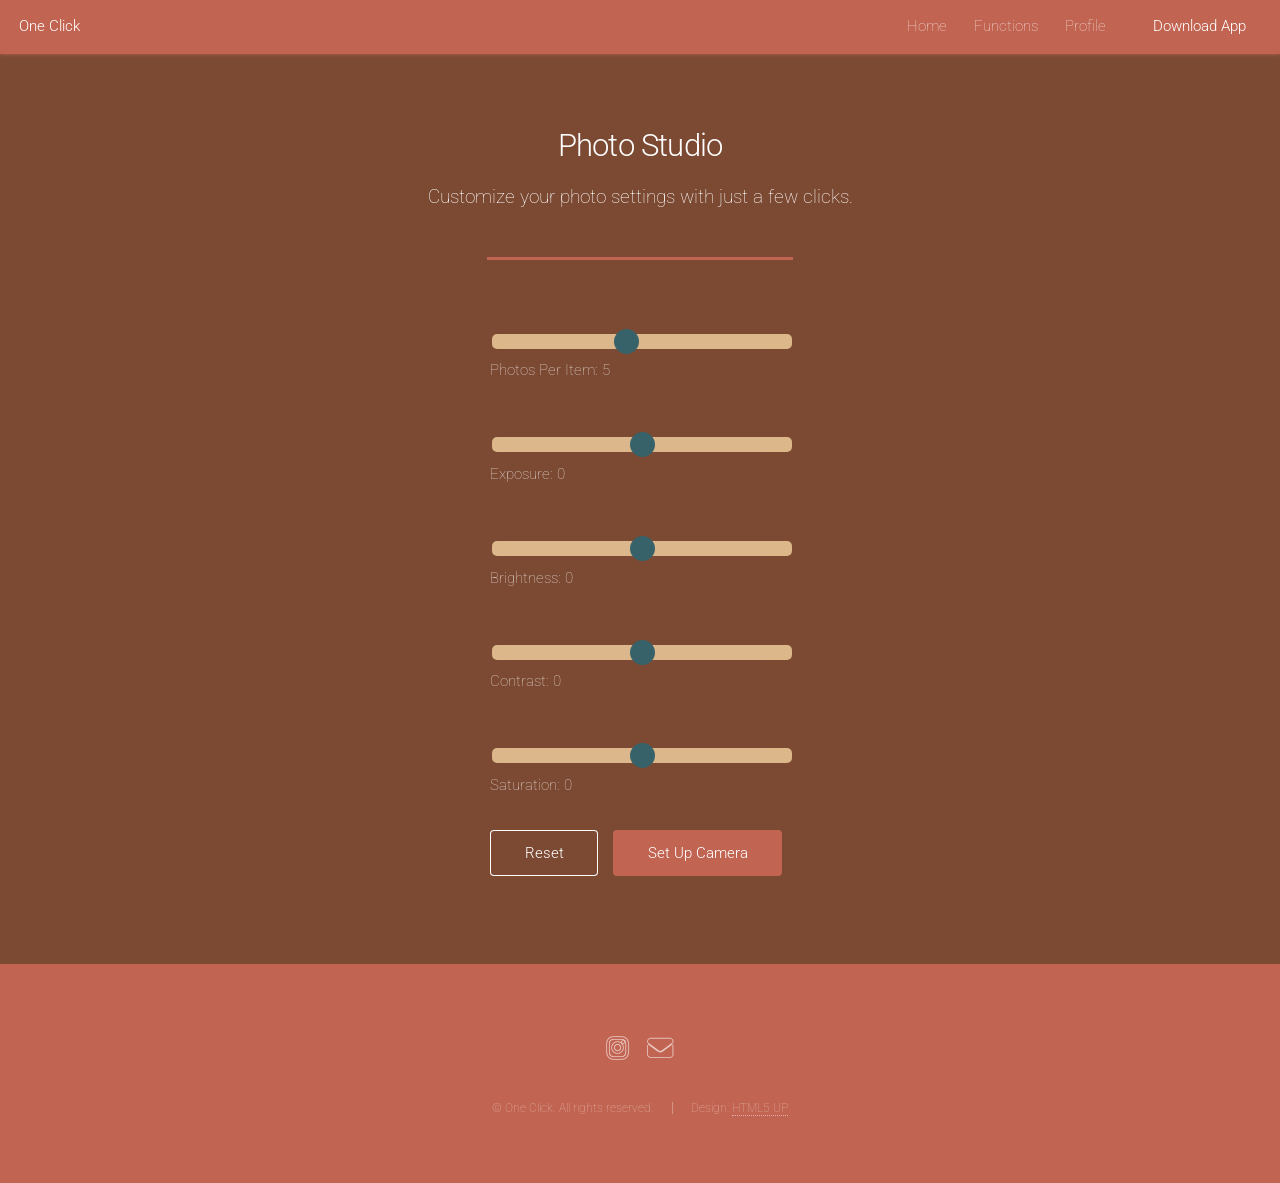
<file: left-sidebar.html>
<!DOCTYPE HTML>
<!--
	Landed by HTML5 UP
	html5up.net | @ajlkn
	Free for personal and commercial use under the CCA 3.0 license (html5up.net/license)
-->
<html>
	<head>
		<title>Photo Studio - One Click</title>
		<meta charset="utf-8" />
		<meta name="viewport" content="width=device-width, initial-scale=1, user-scalable=no" />
		<link rel="stylesheet" href="assets/css/main.css" />
		<noscript><link rel="stylesheet" href="assets/css/noscript.css" /></noscript>
	</head>
	<body class="is-preload">
		<div id="page-wrapper">

			<!-- Header -->
				<header id="header">
					<h1 id="logo"><a href="index.html">One Click</a></h1>
					<nav id="nav">
						<ul>
							<li><a href="index.html">Home</a></li>
							<li>
								<a href="#">Functions</a>
								<ul>
									<li><a href="left-sidebar.html">Photo Studio</a></li>
									<li><a href="right-sidebar.html">Cloud Storage</a></li>
									<li><a href="no-sidebar.html">Settings</a></li>
									<li>
										<a href="#">Tutorials</a>
										<ul>
											<li><a href="#">Setting Up</a></li>
											<li><a href="#">App Navigation</a></li>
											<li><a href="#">Editing Photos</a></li>
											<li><a href="#">Listing Items</a></li>
										</ul>
									</li>
								</ul>
							</li>
							<li><a href="elements.html">Profile</a></li>
							<li><a href="#" class="button primary">Download App</a></li>
						</ul>
					</nav>
				</header>

			<!-- Main -->
				<div id="main" class="wrapper style1">
					<div class="container">
						<header class="major">
							<h2>Photo Studio</h2>
							<p>Customize your photo settings with just a few clicks.</p>
						</header>
					</div>
						<div class="slidecontainer">
							<input type="range" min="1" max="10" value="5" class="slider" id="speedRange">
							<p>Photos Per Item: <span id="speedValue">5</span></p>
						</div>

						<div class="slidecontainer">
							<input type="range" min="-50" max="50" value="0" class="slider" id="exposureRange">
							<p>Exposure: <span id="exposureValue">50</span></p>
						</div>

						<div class="slidecontainer">
							<input type="range" min="-50" max="50" value="0" class="slider" id="brightnessRange">
							<p>Brightness: <span id="brightnessValue">50</span></p>
						</div>

						<div class="slidecontainer">
							<input type="range" min="-50" max="50" value="0" class="slider" id="contrastRange">
							<p>Contrast: <span id="contrastValue">50</span></p>
						</div>

						<div class="slidecontainer">
							<input type="range" min="-50" max="50" value="0" class="slider" id="saturationRange">
							<p>Saturation: <span id="saturationValue">50</span></p>
								<div class="col-12">
									<ul class="actions">
										<li><input type="reset" value="Reset" /></li>
										<li><input type="submit" value="Set Up Camera" class="primary" /></li>
								</ul>
						</div>
					</div>
				</div>


	
			<!-- Footer -->
				<footer id="footer">
					<ul class="icons">
						<li><a href="#" class="icon brands alt fa-instagram"><span class="label">Instagram</span></a></li>
						<li><a href="#" class="icon solid alt fa-envelope"><span class="label">Email</span></a></li>
					</ul>
					<ul class="copyright">
						<li>&copy; One Click. All rights reserved.</li><li>Design: <a href="http://html5up.net">HTML5 UP</a></li>
					</ul>
				</footer>

		</div>

		<!-- Scripts -->
			<script src="assets/js/jquery.min.js"></script>
			<script src="assets/js/jquery.scrolly.min.js"></script>
			<script src="assets/js/jquery.dropotron.min.js"></script>
			<script src="assets/js/jquery.scrollex.min.js"></script>
			<script src="assets/js/browser.min.js"></script>
			<script src="assets/js/breakpoints.min.js"></script>
			<script src="assets/js/util.js"></script>
			<script src="assets/js/main.js"></script>
			<script>
				const sliders = document.querySelectorAll(".slider");

				sliders.forEach(slider => {
					const valueSpan = slider.nextElementSibling.querySelector("span");
					valueSpan.textContent = slider.value;

					slider.oninput = function () {
						valueSpan.textContent = this.value;
					};
				});
			</script>

	</body>
</html>
</file>
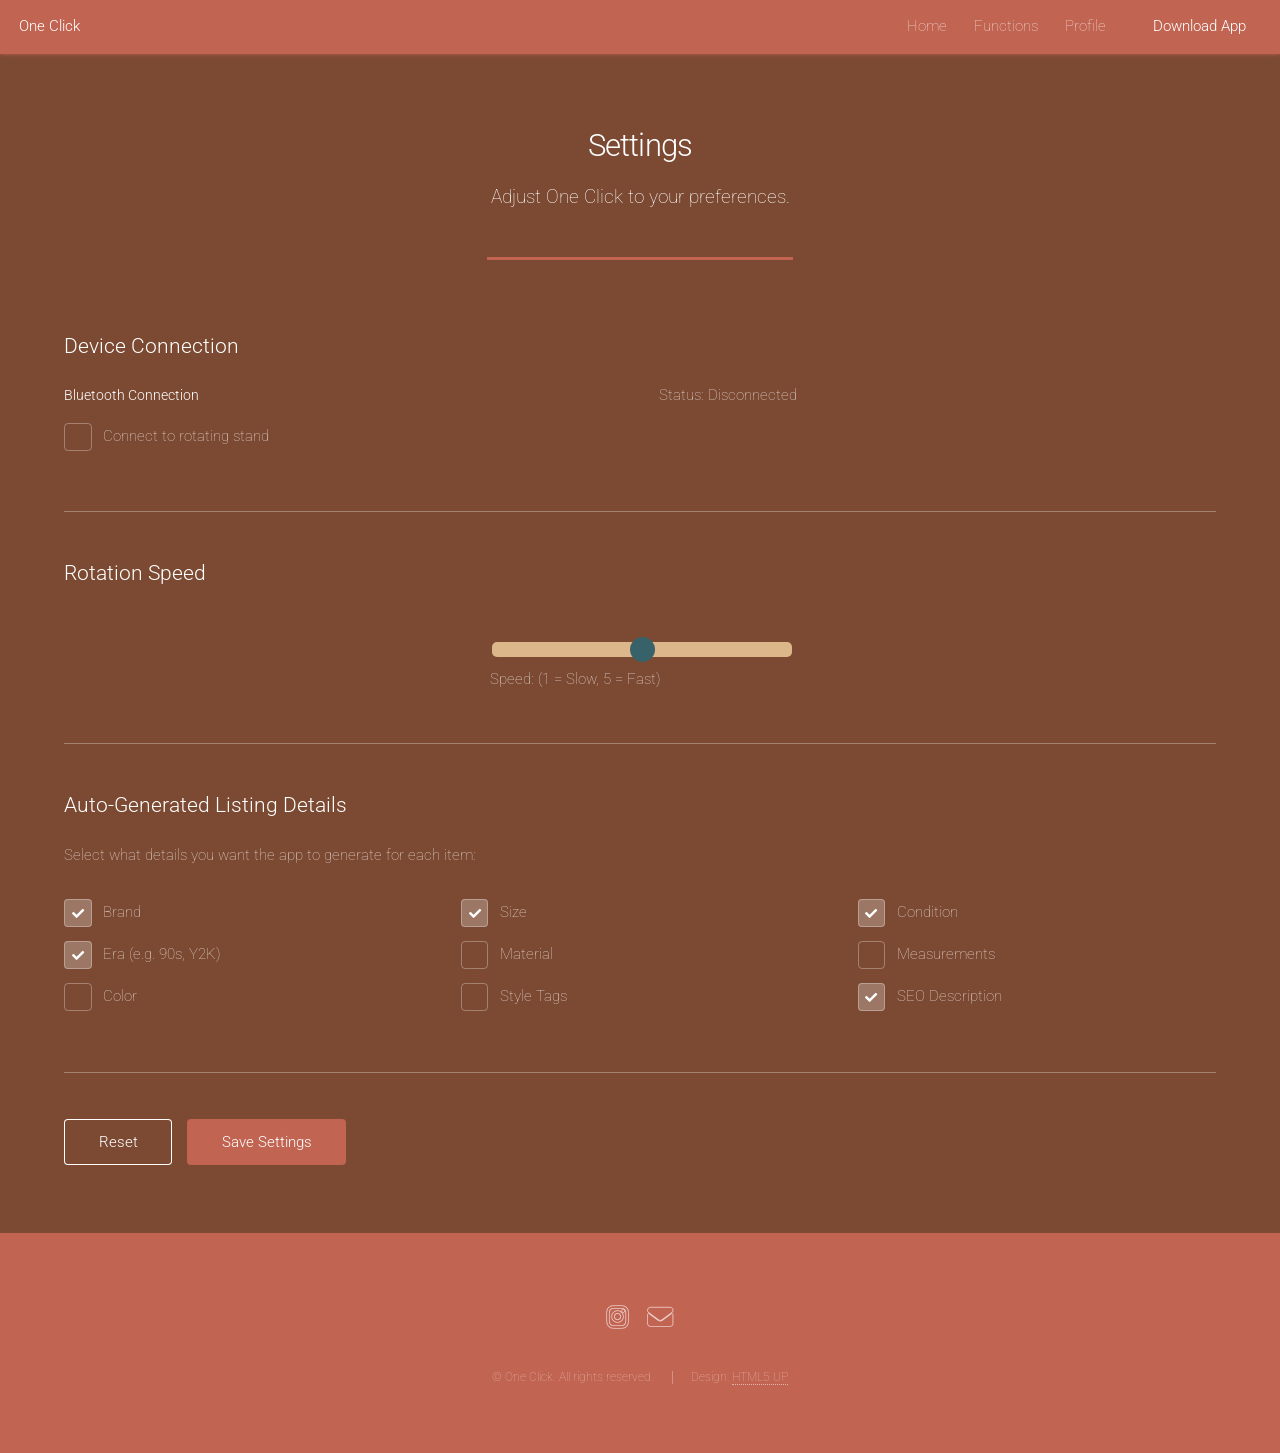
<file: no-sidebar.html>
<!DOCTYPE HTML>
<!--
	Landed by HTML5 UP
	html5up.net | @ajlkn
	Free for personal and commercial use under the CCA 3.0 license (html5up.net/license)
-->
<html>
	<head>
		<title>Settings - One Click</title>
		<meta charset="utf-8" />
		<meta name="viewport" content="width=device-width, initial-scale=1, user-scalable=no" />
		<link rel="stylesheet" href="assets/css/main.css" />
		<noscript><link rel="stylesheet" href="assets/css/noscript.css" /></noscript>
	</head>
	<body class="is-preload">
		<div id="page-wrapper">

			<!-- Header -->
				<header id="header">
					<h1 id="logo"><a href="index.html">One Click</a></h1>
					<nav id="nav">
						<ul>
							<li><a href="index.html">Home</a></li>
							<li>
								<a href="#">Functions</a>
								<ul>
									<li><a href="left-sidebar.html">Photo Studio</a></li>
									<li><a href="right-sidebar.html">Cloud Storage</a></li>
									<li><a href="no-sidebar.html">Settings</a></li>
									<li>
										<a href="#">Tutorials</a>
										<ul>
											<li><a href="#">Setting Up</a></li>
											<li><a href="#">App Navigation</a></li>
											<li><a href="#">Editing Photos</a></li>
											<li><a href="#">Listing Items</a></li>
										</ul>
									</li>
								</ul>
							</li>
							<li><a href="elements.html">Profile</a></li>
							<li><a href="#" class="button primary">Download App</a></li>
						</ul>
					</nav>
				</header>

			<!-- Main -->
				<div id="main" class="wrapper style1">
					<div class="container">

						<header class="major">
							<h2>Settings</h2>
							<p>Adjust One Click to your preferences.</p>
						</header>

						<!-- Bluetooth Connection -->
						<section>
							<h3>Device Connection</h3>
							<div class="row">
								<div class="col-6 col-12-medium">
									<label for="bluetoothToggle"><strong>Bluetooth Connection</strong></label>
									<input type="checkbox" id="bluetoothToggle" name="bluetoothToggle">
									<label for="bluetoothToggle">Connect to rotating stand</label>
								</div>
								<div class="col-6 col-12-medium">
									<p>Status: <span id="btStatus">Disconnected</span></p>
								</div>
							</div>
						</section>

						<hr />

						<!-- Rotation Speed -->
						<section>
							<h3>Rotation Speed</h3>
							<div class="slidecontainer">
								<input type="range" min="1" max="5" value="3" class="slider" id="speedRange">
								<p>
									Speed: <strong><span id="speedValue"></span></strong>
									(1 = Slow, 5 = Fast)
								</p>
							</div>
						</section>

						<hr />

						<!-- Listing Details Generator -->
						<section>
							<h3>Auto-Generated Listing Details</h3>
							<p>Select what details you want the app to generate for each item:</p>

							<div class="row">
								<div class="col-4 col-12-medium">
									<input type="checkbox" id="brand" checked>
									<label for="brand">Brand</label>
								</div>
								<div class="col-4 col-12-medium">
									<input type="checkbox" id="size" checked>
									<label for="size">Size</label>
								</div>
								<div class="col-4 col-12-medium">
									<input type="checkbox" id="condition" checked>
									<label for="condition">Condition</label>
								</div>

								<div class="col-4 col-12-medium">
									<input type="checkbox" id="era" checked>
									<label for="era">Era (e.g. 90s, Y2K)</label>
								</div>
								<div class="col-4 col-12-medium">
									<input type="checkbox" id="material">
									<label for="material">Material</label>
								</div>
								<div class="col-4 col-12-medium">
									<input type="checkbox" id="measurements">
									<label for="measurements">Measurements</label>
								</div>

								<div class="col-4 col-12-medium">
									<input type="checkbox" id="color">
									<label for="color">Color</label>
								</div>
								<div class="col-4 col-12-medium">
									<input type="checkbox" id="style">
									<label for="style">Style Tags</label>
								</div>
								<div class="col-4 col-12-medium">
									<input type="checkbox" id="seo" checked>
									<label for="seo">SEO Description</label>
								</div>
							</div>
						</section>

						<hr />

						<!-- Actions -->
						<section>
							<ul class="actions">
								<li><input type="reset" value="Reset" /></li>
								<li><input type="submit" value="Save Settings" class="primary" /></li>
							</ul>
						</section>

					</div>
				</div>

			<!-- Footer -->
				<footer id="footer">
					<ul class="icons">
						<li><a href="#" class="icon brands alt fa-instagram"><span class="label">Instagram</span></a></li>
						<li><a href="#" class="icon solid alt fa-envelope"><span class="label">Email</span></a></li>
					</ul>
					<ul class="copyright">
						<li>&copy; One Click. All rights reserved.</li><li>Design: <a href="http://html5up.net">HTML5 UP</a></li>
					</ul>
				</footer>

		</div>

		<!-- Scripts -->
			<script src="assets/js/jquery.min.js"></script>
			<script src="assets/js/jquery.scrolly.min.js"></script>
			<script src="assets/js/jquery.dropotron.min.js"></script>
			<script src="assets/js/jquery.scrollex.min.js"></script>
			<script src="assets/js/browser.min.js"></script>
			<script src="assets/js/breakpoints.min.js"></script>
			<script src="assets/js/util.js"></script>
			<script src="assets/js/main.js"></script>
			<script>
				const slider = document.getElementById("myRange");
				const output = document.getElementById("rotation");
				output.textContent = slider.value;

				slider.oninput = function() {
				output.textContent = this.value;
				};
				</script>

	</body>
</html>
</file>
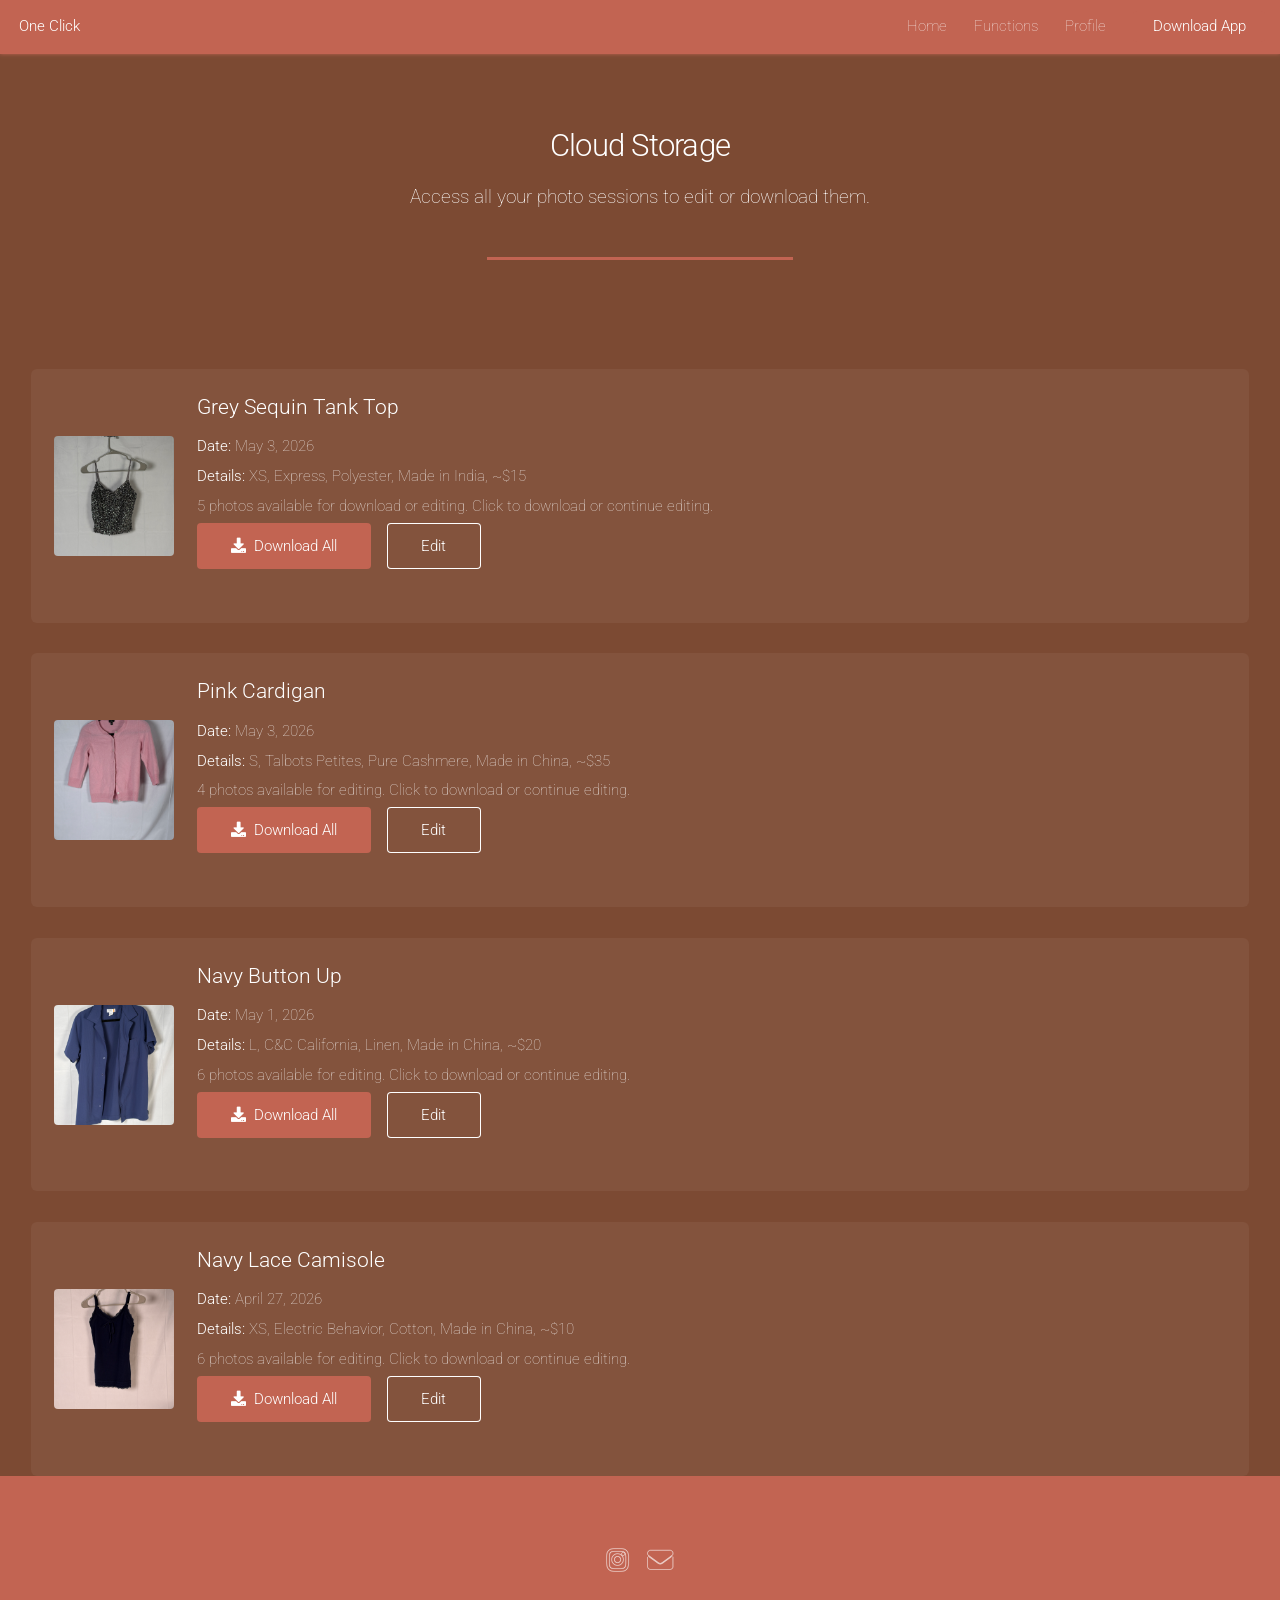
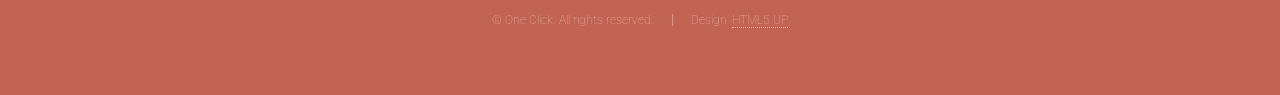
<file: right-sidebar.html>
<!DOCTYPE HTML>
<!--
	Landed by HTML5 UP
	html5up.net | @ajlkn
	Free for personal and commercial use under the CCA 3.0 license (html5up.net/license)
-->
<html>
	<head>
		<title>Cloud Storage - One Click</title>
		<meta charset="utf-8" />
		<meta name="viewport" content="width=device-width, initial-scale=1, user-scalable=no" />
		<link rel="stylesheet" href="assets/css/main.css" />
		<noscript><link rel="stylesheet" href="assets/css/noscript.css" /></noscript>
	</head>
	<body class="is-preload">
		<div id="page-wrapper">

			<!-- Header -->
				<header id="header">
					<h1 id="logo"><a href="index.html">One Click</a></h1>
					<nav id="nav">
						<ul>
							<li><a href="index.html">Home</a></li>
							<li>
								<a href="#">Functions</a>
								<ul>
									<li><a href="left-sidebar.html">Photo Studio</a></li>
									<li><a href="right-sidebar.html">Cloud Storage</a></li>
									<li><a href="no-sidebar.html">Settings</a></li>
									<li>
										<a href="#">Tutorials</a>
										<ul>
											<li><a href="#">Setting Up</a></li>
											<li><a href="#">App Navigation</a></li>
											<li><a href="#">Editing Photos</a></li>
											<li><a href="#">Listing Items</a></li>
										</ul>
									</li>
								</ul>
							</li>
							<li><a href="elements.html">Profile</a></li>
							<li><a href="#" class="button primary">Download App</a></li>
						</ul>
					</nav>
				</header>

			<!-- Main -->
				<div id="main" class="wrapper style1">
					<div class="container">
						<header class="major">
							<h2>Cloud Storage</h2>
							<p>Access all your photo sessions to edit or download them.</p>
						</header>
					</div>
				</div>
				<div class="sessions">

				<div class="session">
					<div class="session-image">
					<img src="images/pic01.JPG" alt="" />
					</div>
					<div class="session-content">
					<h3>Grey Sequin Tank Top</h3>
					<p><strong>Date:</strong> May 3, 2026</p>
					<p><strong>Details:</strong> XS, Express, Polyester, Made in India, ~$15 </p>
					<p>5 photos available for download or editing. Click to download or continue editing.</p>
					<ul class="actions">
									<li><a href="#" class="button primary icon solid fa-download">Download All</a></li>
									<li><a href="#" class="button">Edit</a></li>
								</ul>
					</div>
				</div>

				<div class="session">
					<div class="session-image">
					<img src="images/pic02.JPG" alt="" />
					</div>
					<div class="session-content">
					<h3>Pink Cardigan</h3>
					<p><strong>Date:</strong> May 3, 2026</p>
					<p><strong>Details:</strong> S, Talbots Petites, Pure Cashmere, Made in China, ~$35</p>
					<p>4 photos available for editing. Click to download or continue editing.</p>
					<ul class="actions">
									<li><a href="#" class="button primary icon solid fa-download">Download All</a></li>
									<li><a href="#" class="button">Edit</a></li>
								</ul>
					</div>
				</div>

				<div class="session">
					<div class="session-image">
					<img src="images/pic03.JPG" alt="" />
					</div>
					<div class="session-content">
					<h3>Navy Button Up</h3>
					<p><strong>Date:</strong> May 1, 2026</p>
					<p><strong>Details:</strong> L, C&C California, Linen, Made in China, ~$20</p>
					<p>6 photos available for editing. Click to download or continue editing.</p>
					<ul class="actions">
									<li><a href="#" class="button primary icon solid fa-download">Download All</a></li>
									<li><a href="#" class="button">Edit</a></li>
								</ul>
					</div>
				</div>

				<div class="session">
					<div class="session-image">
					<img src="images/pic04.JPG" alt="" />
					</div>
					<div class="session-content">
					<h3>Navy Lace Camisole</h3>
					<p><strong>Date:</strong> April 27, 2026</p>
					<p><strong>Details:</strong> XS, Electric Behavior, Cotton, Made in China, ~$10</p>
					<p>6 photos available for editing. Click to download or continue editing.</p>
					<ul class="actions">
									<li><a href="#" class="button primary icon solid fa-download">Download All</a></li>
									<li><a href="#" class="button">Edit</a></li>
								</ul>
					</div>
				</div>
			</div>
		</div>

				

			<!-- Footer -->
				<footer id="footer">
					<ul class="icons">
						<li><a href="#" class="icon brands alt fa-instagram"><span class="label">Instagram</span></a></li>
						<li><a href="#" class="icon solid alt fa-envelope"><span class="label">Email</span></a></li>
					</ul>
					<ul class="copyright">
						<li>&copy; One Click. All rights reserved.</li><li>Design: <a href="http://html5up.net">HTML5 UP</a></li>
					</ul>
				</footer>

		</div>

		<!-- Scripts -->
			<script src="assets/js/jquery.min.js"></script>
			<script src="assets/js/jquery.scrolly.min.js"></script>
			<script src="assets/js/jquery.dropotron.min.js"></script>
			<script src="assets/js/jquery.scrollex.min.js"></script>
			<script src="assets/js/browser.min.js"></script>
			<script src="assets/js/breakpoints.min.js"></script>
			<script src="assets/js/util.js"></script>
			<script src="assets/js/main.js"></script>

	</body>
</html>
</file>
<file: assets/css/noscript.css>
/*
	Landed by HTML5 UP
	html5up.net | @ajlkn
	Free for personal and commercial use under the CCA 3.0 license (html5up.net/license)
*/

/* Loader */

	body.landing.is-preload:before {
		display: none;
	}

	body.landing.is-preload:after {
		display: none;
	}
</file>
<file: assets/css/main.css>
@import url("fontawesome-all.min.css");
@import url("https://fonts.googleapis.com/css?family=Roboto:100,300,100italic,300italic");

/*
	Landed by HTML5 UP
	html5up.net | @ajlkn
	Free for personal and commercial use under the CCA 3.0 license (html5up.net/license)
*/

html, body, div, span, applet, object,
iframe, h1, h2, h3, h4, h5, h6, p, blockquote,
pre, a, abbr, acronym, address, big, cite,
code, del, dfn, em, img, ins, kbd, q, s, samp,
small, strike, strong, sub, sup, tt, var, b,
u, i, center, dl, dt, dd, ol, ul, li, fieldset,
form, label, legend, table, caption, tbody,
tfoot, thead, tr, th, td, article, aside,
canvas, details, embed, figure, figcaption,
footer, header, hgroup, menu, nav, output, ruby,
section, summary, time, mark, audio, video {
	margin: 0;
	padding: 0;
	border: 0;
	font-size: 100%;
	font: inherit;
	vertical-align: baseline;}

article, aside, details, figcaption, figure,
footer, header, hgroup, menu, nav, section {
	display: block;}

body {
	line-height: 1;
}

ol, ul {
	list-style: none;
}

blockquote, q {
	quotes: none;
}

	blockquote:before, blockquote:after, q:before, q:after {
		content: '';
		content: none;
	}

table {
	border-collapse: collapse;
	border-spacing: 0;
}

body {
	-webkit-text-size-adjust: none;
}

mark {
	background-color: transparent;
	color: inherit;
}

input::-moz-focus-inner {
	border: 0;
	padding: 0;
}

input, select, textarea {
	-moz-appearance: none;
	-webkit-appearance: none;
	-ms-appearance: none;
	appearance: none;
}

/* Basic */

	html {
		box-sizing: border-box;
	}

	*, *:before, *:after {
		box-sizing: inherit;
	}

	html, body {
		background: #7c4a33;
	}

	body.is-preload *, body.is-preload *:before, body.is-preload *:after {
		-moz-animation: none !important;
		-webkit-animation: none !important;
		-ms-animation: none !important;
		animation: none !important;
		-moz-transition: none !important;
		-webkit-transition: none !important;
		-ms-transition: none !important;
		transition: none !important;
	}

	body, input, select, textarea {
		color: rgba(255, 255, 255, 0.75);
		font-family: "Roboto", Helvetica, sans-serif;
		font-size: 15pt;
		font-weight: 100;
		line-height: 1.75em;
	}

	a {
		-moz-transition: border-color 0.2s ease-in-out, color 0.2s ease-in-out;
		-webkit-transition: border-color 0.2s ease-in-out, color 0.2s ease-in-out;
		-ms-transition: border-color 0.2s ease-in-out, color 0.2s ease-in-out;
		transition: border-color 0.2s ease-in-out, color 0.2s ease-in-out;
		border-bottom: dotted 1px;
		color: #c26452;
		text-decoration: none;
	}

		a:hover {
			color: #c26452 !important;
			border-bottom-color: transparent;
		}

	strong, b {
		color: #ffffff;
		font-weight: 300;
	}

	em, i {
		font-style: italic;
	}

	p {
		margin: 0 0 2em 0;
	}

	h1, h2, h3, h4, h5, h6 {
		color: #ffffff;
		font-weight: 300;
		line-height: 1em;
		margin: 0 0 1em 0;
	}

		h1 a, h2 a, h3 a, h4 a, h5 a, h6 a {
			color: inherit;
			border: 0;
		}

	h2 {
		font-size: 2em;
		line-height: 1.5em;
		letter-spacing: -0.025em;
	}

	h3 {
		font-size: 1.35em;
		line-height: 1.5em;
	}

	h4 {
		font-size: 1.1em;
		line-height: 1.5em;
	}

	h5 {
		font-size: 0.9em;
		line-height: 1.5em;
	}

	h6 {
		font-size: 0.7em;
		line-height: 1.5em;
	}

	sub {
		font-size: 0.8em;
		position: relative;
		top: 0.5em;
	}

	sup {
		font-size: 0.8em;
		position: relative;
		top: -0.5em;
	}

	hr {
		border: 0;
		border-bottom: solid 1px rgba(255, 255, 255, 0.3);
		margin: 3em 0;
	}

		hr.major {
			margin: 4em 0;
		}

	blockquote {
		border-left: solid 4px rgba(255, 255, 255, 0.3);
		font-style: italic;
		margin: 0 0 2em 0;
		padding: 0.5em 0 0.5em 2em;
	}

	code {
		background: rgba(255, 255, 255, 0.075);
		border-radius: 4px;
		font-family: "Courier New", monospace;
		font-size: 0.9em;
		margin: 0 0.25em;
		padding: 0.25em 0.65em;
	}

	pre {
		-webkit-overflow-scrolling: touch;
		font-family: "Courier New", monospace;
		font-size: 0.9em;
		margin: 0 0 2em 0;
	}

		pre code {
			display: block;
			line-height: 1.75em;
			padding: 1em 1.5em;
			overflow-x: auto;
		}

	.align-left {
		text-align: left;
	}

	.align-center {
		text-align: center;
	}

	.align-right {
		text-align: right;
	}

/* Loader */

	@-moz-keyframes spinner-show {
		0% {
			opacity: 0;
		}

		100% {
			opacity: 1;
		}
	}

	@-webkit-keyframes spinner-show {
		0% {
			opacity: 0;
		}

		100% {
			opacity: 1;
		}
	}

	@-ms-keyframes spinner-show {
		0% {
			opacity: 0;
		}

		100% {
			opacity: 1;
		}
	}

	@keyframes spinner-show {
		0% {
			opacity: 0;
		}

		100% {
			opacity: 1;
		}
	}

	@-moz-keyframes spinner-hide {
		0% {
			color: rgba(255, 255, 255, 0.15);
			z-index: 100001;
			-moz-transform: scale(1) rotate(0deg);
			-webkit-transform: scale(1) rotate(0deg);
			-ms-transform: scale(1) rotate(0deg);
			transform: scale(1) rotate(0deg);
		}

		99% {
			color: #7c4a33;
			z-index: 100001;
			-moz-transform: scale(0.5) rotate(360deg);
			-webkit-transform: scale(0.5) rotate(360deg);
			-ms-transform: scale(0.5) rotate(360deg);
			transform: scale(0.5) rotate(360deg);
		}

		100% {
			color: #7c4a33;
			z-index: -1;
			-moz-transform: scale(0.5) rotate(360deg);
			-webkit-transform: scale(0.5) rotate(360deg);
			-ms-transform: scale(0.5) rotate(360deg);
			transform: scale(0.5) rotate(360deg);
		}
	}

	@-webkit-keyframes spinner-hide {
		0% {
			color: rgba(255, 255, 255, 0.15);
			z-index: 100001;
			-moz-transform: scale(1) rotate(0deg);
			-webkit-transform: scale(1) rotate(0deg);
			-ms-transform: scale(1) rotate(0deg);
			transform: scale(1) rotate(0deg);
		}

		99% {
			color: #7c4a33;
			z-index: 100001;
			-moz-transform: scale(0.5) rotate(360deg);
			-webkit-transform: scale(0.5) rotate(360deg);
			-ms-transform: scale(0.5) rotate(360deg);
			transform: scale(0.5) rotate(360deg);
		}

		100% {
			color: #7c4a33;
			z-index: -1;
			-moz-transform: scale(0.5) rotate(360deg);
			-webkit-transform: scale(0.5) rotate(360deg);
			-ms-transform: scale(0.5) rotate(360deg);
			transform: scale(0.5) rotate(360deg);
		}
	}

	@-ms-keyframes spinner-hide {
		0% {
			color: rgba(255, 255, 255, 0.15);
			z-index: 100001;
			-moz-transform: scale(1) rotate(0deg);
			-webkit-transform: scale(1) rotate(0deg);
			-ms-transform: scale(1) rotate(0deg);
			transform: scale(1) rotate(0deg);
		}

		99% {
			color: #7c4a33;
			z-index: 100001;
			-moz-transform: scale(0.5) rotate(360deg);
			-webkit-transform: scale(0.5) rotate(360deg);
			-ms-transform: scale(0.5) rotate(360deg);
			transform: scale(0.5) rotate(360deg);
		}

		100% {
			color: #7c4a33;
			z-index: -1;
			-moz-transform: scale(0.5) rotate(360deg);
			-webkit-transform: scale(0.5) rotate(360deg);
			-ms-transform: scale(0.5) rotate(360deg);
			transform: scale(0.5) rotate(360deg);
		}
	}

	@keyframes spinner-hide {
		0% {
			color: rgba(255, 255, 255, 0.15);
			z-index: 100001;
			-moz-transform: scale(1) rotate(0deg);
			-webkit-transform: scale(1) rotate(0deg);
			-ms-transform: scale(1) rotate(0deg);
			transform: scale(1) rotate(0deg);
		}

		99% {
			color: #7c4a33;
			z-index: 100001;
			-moz-transform: scale(0.5) rotate(360deg);
			-webkit-transform: scale(0.5) rotate(360deg);
			-ms-transform: scale(0.5) rotate(360deg);
			transform: scale(0.5) rotate(360deg);
		}

		100% {
			color: #7c4a33;
			z-index: -1;
			-moz-transform: scale(0.5) rotate(360deg);
			-webkit-transform: scale(0.5) rotate(360deg);
			-ms-transform: scale(0.5) rotate(360deg);
			transform: scale(0.5) rotate(360deg);
		}
	}

	@-moz-keyframes spinner-rotate {
		0% {
			-moz-transform: scale(1) rotate(0deg);
			-webkit-transform: scale(1) rotate(0deg);
			-ms-transform: scale(1) rotate(0deg);
			transform: scale(1) rotate(0deg);
		}

		100% {
			-moz-transform: scale(1) rotate(360deg);
			-webkit-transform: scale(1) rotate(360deg);
			-ms-transform: scale(1) rotate(360deg);
			transform: scale(1) rotate(360deg);
		}
	}

	@-webkit-keyframes spinner-rotate {
		0% {
			-moz-transform: scale(1) rotate(0deg);
			-webkit-transform: scale(1) rotate(0deg);
			-ms-transform: scale(1) rotate(0deg);
			transform: scale(1) rotate(0deg);
		}

		100% {
			-moz-transform: scale(1) rotate(360deg);
			-webkit-transform: scale(1) rotate(360deg);
			-ms-transform: scale(1) rotate(360deg);
			transform: scale(1) rotate(360deg);
		}
	}

	@-ms-keyframes spinner-rotate {
		0% {
			-moz-transform: scale(1) rotate(0deg);
			-webkit-transform: scale(1) rotate(0deg);
			-ms-transform: scale(1) rotate(0deg);
			transform: scale(1) rotate(0deg);
		}

		100% {
			-moz-transform: scale(1) rotate(360deg);
			-webkit-transform: scale(1) rotate(360deg);
			-ms-transform: scale(1) rotate(360deg);
			transform: scale(1) rotate(360deg);
		}
	}

	@keyframes spinner-rotate {
		0% {
			-moz-transform: scale(1) rotate(0deg);
			-webkit-transform: scale(1) rotate(0deg);
			-ms-transform: scale(1) rotate(0deg);
			transform: scale(1) rotate(0deg);
		}

		100% {
			-moz-transform: scale(1) rotate(360deg);
			-webkit-transform: scale(1) rotate(360deg);
			-ms-transform: scale(1) rotate(360deg);
			transform: scale(1) rotate(360deg);
		}
	}

	@-moz-keyframes overlay-hide {
		0% {
			opacity: 1;
			z-index: 100000;
		}

		15% {
			opacity: 1;
			z-index: 100000;
		}

		99% {
			opacity: 0;
			z-index: 100000;
		}

		100% {
			opacity: 0;
			z-index: -1;
		}
	}

	@-webkit-keyframes overlay-hide {
		0% {
			opacity: 1;
			z-index: 100000;
		}

		15% {
			opacity: 1;
			z-index: 100000;
		}

		99% {
			opacity: 0;
			z-index: 100000;
		}

		100% {
			opacity: 0;
			z-index: -1;
		}
	}

	@-ms-keyframes overlay-hide {
		0% {
			opacity: 1;
			z-index: 100000;
		}

		15% {
			opacity: 1;
			z-index: 100000;
		}

		99% {
			opacity: 0;
			z-index: 100000;
		}

		100% {
			opacity: 0;
			z-index: -1;
		}
	}

	@keyframes overlay-hide {
		0% {
			opacity: 1;
			z-index: 100000;
		}

		15% {
			opacity: 1;
			z-index: 100000;
		}

		99% {
			opacity: 0;
			z-index: 100000;
		}

		100% {
			opacity: 0;
			z-index: -1;
		}
	}

	body.landing {
		text-decoration: none;
	}

		body.landing:before {
			-moz-osx-font-smoothing: grayscale;
			-webkit-font-smoothing: antialiased;
			display: inline-block;
			font-style: normal;
			font-variant: normal;
			text-rendering: auto;
			line-height: 1;
			text-transform: none !important;
			font-family: 'Font Awesome 5 Free';
			font-weight: 900;
		}

		body.landing:before {
			-moz-animation: spinner-show 1.5s 1 0.25s ease forwards, spinner-hide 0.25s ease-in-out forwards !important;
			-webkit-animation: spinner-show 1.5s 1 0.25s ease forwards, spinner-hide 0.25s ease-in-out forwards !important;
			-ms-animation: spinner-show 1.5s 1 0.25s ease forwards, spinner-hide 0.25s ease-in-out forwards !important;
			animation: spinner-show 1.5s 1 0.25s ease forwards, spinner-hide 0.25s ease-in-out forwards !important;
			-moz-transform-origin: 50% 50%;
			-webkit-transform-origin: 50% 50%;
			-ms-transform-origin: 50% 50%;
			transform-origin: 50% 50%;
			color: rgba(255, 255, 255, 0.15);
			content: '\f1ce';
			cursor: default;
			display: block;
			font-size: 2em;
			height: 2em;
			left: 50%;
			line-height: 2em;
			margin: -1em 0 0 -1em;
			opacity: 0;
			position: fixed;
			text-align: center;
			top: 50%;
			width: 2em;
			z-index: -1;
		}

		body.landing:after {
			-moz-animation: overlay-hide 1.5s ease-in forwards !important;
			-webkit-animation: overlay-hide 1.5s ease-in forwards !important;
			-ms-animation: overlay-hide 1.5s ease-in forwards !important;
			animation: overlay-hide 1.5s ease-in forwards !important;
			background: #7c4a33;
			content: '';
			display: block;
			height: 100%;
			left: 0;
			opacity: 0;
			position: fixed;
			top: 0;
			width: 100%;
			z-index: -1;
		}

		body.landing.is-preload:before {
			-moz-animation: spinner-show 1.5s 1 0.25s ease forwards, spinner-rotate 0.75s infinite linear !important;
			-webkit-animation: spinner-show 1.5s 1 0.25s ease forwards, spinner-rotate 0.75s infinite linear !important;
			-ms-animation: spinner-show 1.5s 1 0.25s ease forwards, spinner-rotate 0.75s infinite linear !important;
			animation: spinner-show 1.5s 1 0.25s ease forwards, spinner-rotate 0.75s infinite linear !important;
			z-index: 100001;
		}

		body.landing.is-preload:after {
			-moz-animation: none !important;
			-webkit-animation: none !important;
			-ms-animation: none !important;
			animation: none !important;
			opacity: 1;
			z-index: 100000;
		}

	@media (-webkit-min-device-pixel-ratio: 2) {

		body.landing:before {
			line-height: 2.025em;
		}

	}

/* Container */

	.container {
		margin: 0 auto;
		max-width: calc(100% - 4em);
		width: 70em;
	}

		.container.xsmall {
			width: 17.5em;
		}

		.container.small {
			width: 35em;
		}

		.container.medium {
			width: 52.5em;
		}

		.container.large {
			width: 87.5em;
		}

		.container.xlarge {
			width: 105em;
		}

		.container.max {
			width: 100%;
		}

		@media screen and (max-width: 1280px) {

			.container {
				width: 90%;
				max-width: 100%;
			}

		}

		@media screen and (max-width: 980px) {

			.container {
				width: 100% !important;
			}

		}

/* Row */

	.row {
		display: flex;
		flex-wrap: wrap;
		box-sizing: border-box;
		align-items: stretch;
	}

		.row > * {
			box-sizing: border-box;
		}

		.row.gtr-uniform > * > :last-child {
			margin-bottom: 0;
		}

		.row.aln-left {
			justify-content: flex-start;
		}

		.row.aln-center {
			justify-content: center;
		}

		.row.aln-right {
			justify-content: flex-end;
		}

		.row.aln-top {
			align-items: flex-start;
		}

		.row.aln-middle {
			align-items: center;
		}

		.row.aln-bottom {
			align-items: flex-end;
		}

		.row > .imp {
			order: -1;
		}

		.row > .col-1 {
			width: 8.33333%;
		}

		.row > .off-1 {
			margin-left: 8.33333%;
		}

		.row > .col-2 {
			width: 16.66667%;
		}

		.row > .off-2 {
			margin-left: 16.66667%;
		}

		.row > .col-3 {
			width: 25%;
		}

		.row > .off-3 {
			margin-left: 25%;
		}

		.row > .col-4 {
			width: 33.33333%;
		}

		.row > .off-4 {
			margin-left: 33.33333%;
		}

		.row > .col-5 {
			width: 41.66667%;
		}

		.row > .off-5 {
			margin-left: 41.66667%;
		}

		.row > .col-6 {
			width: 50%;
		}

		.row > .off-6 {
			margin-left: 50%;
		}

		.row > .col-7 {
			width: 58.33333%;
		}

		.row > .off-7 {
			margin-left: 58.33333%;
		}

		.row > .col-8 {
			width: 66.66667%;
		}

		.row > .off-8 {
			margin-left: 66.66667%;
		}

		.row > .col-9 {
			width: 75%;
		}

		.row > .off-9 {
			margin-left: 75%;
		}

		.row > .col-10 {
			width: 83.33333%;
		}

		.row > .off-10 {
			margin-left: 83.33333%;
		}

		.row > .col-11 {
			width: 91.66667%;
		}

		.row > .off-11 {
			margin-left: 91.66667%;
		}

		.row > .col-12 {
			width: 100%;
		}

		.row > .off-12 {
			margin-left: 100%;
		}

		.row.gtr-0 {
			margin-top: 0;
			margin-left: 0em;
		}

			.row.gtr-0 > * {
				padding: 0 0 0 0em;
			}

			.row.gtr-0.gtr-uniform {
				margin-top: 0em;
			}

				.row.gtr-0.gtr-uniform > * {
					padding-top: 0em;
				}

		.row.gtr-25 {
			margin-top: 0;
			margin-left: -0.625em;
		}

			.row.gtr-25 > * {
				padding: 0 0 0 0.625em;
			}

			.row.gtr-25.gtr-uniform {
				margin-top: -0.625em;
			}

				.row.gtr-25.gtr-uniform > * {
					padding-top: 0.625em;
				}

		.row.gtr-50 {
			margin-top: 0;
			margin-left: -1.25em;
		}

			.row.gtr-50 > * {
				padding: 0 0 0 1.25em;
			}

			.row.gtr-50.gtr-uniform {
				margin-top: -1.25em;
			}

				.row.gtr-50.gtr-uniform > * {
					padding-top: 1.25em;
				}

		.row {
			margin-top: 0;
			margin-left: -2.5em;
		}

			.row > * {
				padding: 0 0 0 2.5em;
			}

			.row.gtr-uniform {
				margin-top: -2.5em;
			}

				.row.gtr-uniform > * {
					padding-top: 2.5em;
				}

		.row.gtr-150 {
			margin-top: 0;
			margin-left: -3.75em;
		}

			.row.gtr-150 > * {
				padding: 0 0 0 3.75em;
			}

			.row.gtr-150.gtr-uniform {
				margin-top: -3.75em;
			}

				.row.gtr-150.gtr-uniform > * {
					padding-top: 3.75em;
				}

		.row.gtr-200 {
			margin-top: 0;
			margin-left: -5em;
		}

			.row.gtr-200 > * {
				padding: 0 0 0 5em;
			}

			.row.gtr-200.gtr-uniform {
				margin-top: -5em;
			}

				.row.gtr-200.gtr-uniform > * {
					padding-top: 5em;
				}

		@media screen and (max-width: 1680px) {

			.row {
				display: flex;
				flex-wrap: wrap;
				box-sizing: border-box;
				align-items: stretch;
			}

				.row > * {
					box-sizing: border-box;
				}

				.row.gtr-uniform > * > :last-child {
					margin-bottom: 0;
				}

				.row.aln-left {
					justify-content: flex-start;
				}

				.row.aln-center {
					justify-content: center;
				}

				.row.aln-right {
					justify-content: flex-end;
				}

				.row.aln-top {
					align-items: flex-start;
				}

				.row.aln-middle {
					align-items: center;
				}

				.row.aln-bottom {
					align-items: flex-end;
				}

				.row > .imp-xlarge {
					order: -1;
				}

				.row > .col-1-xlarge {
					width: 8.33333%;
				}

				.row > .off-1-xlarge {
					margin-left: 8.33333%;
				}

				.row > .col-2-xlarge {
					width: 16.66667%;
				}

				.row > .off-2-xlarge {
					margin-left: 16.66667%;
				}

				.row > .col-3-xlarge {
					width: 25%;
				}

				.row > .off-3-xlarge {
					margin-left: 25%;
				}

				.row > .col-4-xlarge {
					width: 33.33333%;
				}

				.row > .off-4-xlarge {
					margin-left: 33.33333%;
				}

				.row > .col-5-xlarge {
					width: 41.66667%;
				}

				.row > .off-5-xlarge {
					margin-left: 41.66667%;
				}

				.row > .col-6-xlarge {
					width: 50%;
				}

				.row > .off-6-xlarge {
					margin-left: 50%;
				}

				.row > .col-7-xlarge {
					width: 58.33333%;
				}

				.row > .off-7-xlarge {
					margin-left: 58.33333%;
				}

				.row > .col-8-xlarge {
					width: 66.66667%;
				}

				.row > .off-8-xlarge {
					margin-left: 66.66667%;
				}

				.row > .col-9-xlarge {
					width: 75%;
				}

				.row > .off-9-xlarge {
					margin-left: 75%;
				}

				.row > .col-10-xlarge {
					width: 83.33333%;
				}

				.row > .off-10-xlarge {
					margin-left: 83.33333%;
				}

				.row > .col-11-xlarge {
					width: 91.66667%;
				}

				.row > .off-11-xlarge {
					margin-left: 91.66667%;
				}

				.row > .col-12-xlarge {
					width: 100%;
				}

				.row > .off-12-xlarge {
					margin-left: 100%;
				}

				.row.gtr-0 {
					margin-top: 0;
					margin-left: 0em;
				}

					.row.gtr-0 > * {
						padding: 0 0 0 0em;
					}

					.row.gtr-0.gtr-uniform {
						margin-top: 0em;
					}

						.row.gtr-0.gtr-uniform > * {
							padding-top: 0em;
						}

				.row.gtr-25 {
					margin-top: 0;
					margin-left: -0.625em;
				}

					.row.gtr-25 > * {
						padding: 0 0 0 0.625em;
					}

					.row.gtr-25.gtr-uniform {
						margin-top: -0.625em;
					}

						.row.gtr-25.gtr-uniform > * {
							padding-top: 0.625em;
						}

				.row.gtr-50 {
					margin-top: 0;
					margin-left: -1.25em;
				}

					.row.gtr-50 > * {
						padding: 0 0 0 1.25em;
					}

					.row.gtr-50.gtr-uniform {
						margin-top: -1.25em;
					}

						.row.gtr-50.gtr-uniform > * {
							padding-top: 1.25em;
						}

				.row {
					margin-top: 0;
					margin-left: -2.5em;
				}

					.row > * {
						padding: 0 0 0 2.5em;
					}

					.row.gtr-uniform {
						margin-top: -2.5em;
					}

						.row.gtr-uniform > * {
							padding-top: 2.5em;
						}

				.row.gtr-150 {
					margin-top: 0;
					margin-left: -3.75em;
				}

					.row.gtr-150 > * {
						padding: 0 0 0 3.75em;
					}

					.row.gtr-150.gtr-uniform {
						margin-top: -3.75em;
					}

						.row.gtr-150.gtr-uniform > * {
							padding-top: 3.75em;
						}

				.row.gtr-200 {
					margin-top: 0;
					margin-left: -5em;
				}

					.row.gtr-200 > * {
						padding: 0 0 0 5em;
					}

					.row.gtr-200.gtr-uniform {
						margin-top: -5em;
					}

						.row.gtr-200.gtr-uniform > * {
							padding-top: 5em;
						}

		}

		@media screen and (max-width: 1280px) {

			.row {
				display: flex;
				flex-wrap: wrap;
				box-sizing: border-box;
				align-items: stretch;
			}

				.row > * {
					box-sizing: border-box;
				}

				.row.gtr-uniform > * > :last-child {
					margin-bottom: 0;
				}

				.row.aln-left {
					justify-content: flex-start;
				}

				.row.aln-center {
					justify-content: center;
				}

				.row.aln-right {
					justify-content: flex-end;
				}

				.row.aln-top {
					align-items: flex-start;
				}

				.row.aln-middle {
					align-items: center;
				}

				.row.aln-bottom {
					align-items: flex-end;
				}

				.row > .imp-large {
					order: -1;
				}

				.row > .col-1-large {
					width: 8.33333%;
				}

				.row > .off-1-large {
					margin-left: 8.33333%;
				}

				.row > .col-2-large {
					width: 16.66667%;
				}

				.row > .off-2-large {
					margin-left: 16.66667%;
				}

				.row > .col-3-large {
					width: 25%;
				}

				.row > .off-3-large {
					margin-left: 25%;
				}

				.row > .col-4-large {
					width: 33.33333%;
				}

				.row > .off-4-large {
					margin-left: 33.33333%;
				}

				.row > .col-5-large {
					width: 41.66667%;
				}

				.row > .off-5-large {
					margin-left: 41.66667%;
				}

				.row > .col-6-large {
					width: 50%;
				}

				.row > .off-6-large {
					margin-left: 50%;
				}

				.row > .col-7-large {
					width: 58.33333%;
				}

				.row > .off-7-large {
					margin-left: 58.33333%;
				}

				.row > .col-8-large {
					width: 66.66667%;
				}

				.row > .off-8-large {
					margin-left: 66.66667%;
				}

				.row > .col-9-large {
					width: 75%;
				}

				.row > .off-9-large {
					margin-left: 75%;
				}

				.row > .col-10-large {
					width: 83.33333%;
				}

				.row > .off-10-large {
					margin-left: 83.33333%;
				}

				.row > .col-11-large {
					width: 91.66667%;
				}

				.row > .off-11-large {
					margin-left: 91.66667%;
				}

				.row > .col-12-large {
					width: 100%;
				}

				.row > .off-12-large {
					margin-left: 100%;
				}

				.row.gtr-0 {
					margin-top: 0;
					margin-left: 0em;
				}

					.row.gtr-0 > * {
						padding: 0 0 0 0em;
					}

					.row.gtr-0.gtr-uniform {
						margin-top: 0em;
					}

						.row.gtr-0.gtr-uniform > * {
							padding-top: 0em;
						}

				.row.gtr-25 {
					margin-top: 0;
					margin-left: -0.625em;
				}

					.row.gtr-25 > * {
						padding: 0 0 0 0.625em;
					}

					.row.gtr-25.gtr-uniform {
						margin-top: -0.625em;
					}

						.row.gtr-25.gtr-uniform > * {
							padding-top: 0.625em;
						}

				.row.gtr-50 {
					margin-top: 0;
					margin-left: -1.25em;
				}

					.row.gtr-50 > * {
						padding: 0 0 0 1.25em;
					}

					.row.gtr-50.gtr-uniform {
						margin-top: -1.25em;
					}

						.row.gtr-50.gtr-uniform > * {
							padding-top: 1.25em;
						}

				.row {
					margin-top: 0;
					margin-left: -2.5em;
				}

					.row > * {
						padding: 0 0 0 2.5em;
					}

					.row.gtr-uniform {
						margin-top: -2.5em;
					}

						.row.gtr-uniform > * {
							padding-top: 2.5em;
						}

				.row.gtr-150 {
					margin-top: 0;
					margin-left: -3.75em;
				}

					.row.gtr-150 > * {
						padding: 0 0 0 3.75em;
					}

					.row.gtr-150.gtr-uniform {
						margin-top: -3.75em;
					}

						.row.gtr-150.gtr-uniform > * {
							padding-top: 3.75em;
						}

				.row.gtr-200 {
					margin-top: 0;
					margin-left: -5em;
				}

					.row.gtr-200 > * {
						padding: 0 0 0 5em;
					}

					.row.gtr-200.gtr-uniform {
						margin-top: -5em;
					}

						.row.gtr-200.gtr-uniform > * {
							padding-top: 5em;
						}

		}

		@media screen and (max-width: 980px) {

			.row {
				display: flex;
				flex-wrap: wrap;
				box-sizing: border-box;
				align-items: stretch;
			}

				.row > * {
					box-sizing: border-box;
				}

				.row.gtr-uniform > * > :last-child {
					margin-bottom: 0;
				}

				.row.aln-left {
					justify-content: flex-start;
				}

				.row.aln-center {
					justify-content: center;
				}

				.row.aln-right {
					justify-content: flex-end;
				}

				.row.aln-top {
					align-items: flex-start;
				}

				.row.aln-middle {
					align-items: center;
				}

				.row.aln-bottom {
					align-items: flex-end;
				}

				.row > .imp-medium {
					order: -1;
				}

				.row > .col-1-medium {
					width: 8.33333%;
				}

				.row > .off-1-medium {
					margin-left: 8.33333%;
				}

				.row > .col-2-medium {
					width: 16.66667%;
				}

				.row > .off-2-medium {
					margin-left: 16.66667%;
				}

				.row > .col-3-medium {
					width: 25%;
				}

				.row > .off-3-medium {
					margin-left: 25%;
				}

				.row > .col-4-medium {
					width: 33.33333%;
				}

				.row > .off-4-medium {
					margin-left: 33.33333%;
				}

				.row > .col-5-medium {
					width: 41.66667%;
				}

				.row > .off-5-medium {
					margin-left: 41.66667%;
				}

				.row > .col-6-medium {
					width: 50%;
				}

				.row > .off-6-medium {
					margin-left: 50%;
				}

				.row > .col-7-medium {
					width: 58.33333%;
				}

				.row > .off-7-medium {
					margin-left: 58.33333%;
				}

				.row > .col-8-medium {
					width: 66.66667%;
				}

				.row > .off-8-medium {
					margin-left: 66.66667%;
				}

				.row > .col-9-medium {
					width: 75%;
				}

				.row > .off-9-medium {
					margin-left: 75%;
				}

				.row > .col-10-medium {
					width: 83.33333%;
				}

				.row > .off-10-medium {
					margin-left: 83.33333%;
				}

				.row > .col-11-medium {
					width: 91.66667%;
				}

				.row > .off-11-medium {
					margin-left: 91.66667%;
				}

				.row > .col-12-medium {
					width: 100%;
				}

				.row > .off-12-medium {
					margin-left: 100%;
				}

				.row.gtr-0 {
					margin-top: 0;
					margin-left: 0em;
				}

					.row.gtr-0 > * {
						padding: 0 0 0 0em;
					}

					.row.gtr-0.gtr-uniform {
						margin-top: 0em;
					}

						.row.gtr-0.gtr-uniform > * {
							padding-top: 0em;
						}

				.row.gtr-25 {
					margin-top: 0;
					margin-left: -0.625em;
				}

					.row.gtr-25 > * {
						padding: 0 0 0 0.625em;
					}

					.row.gtr-25.gtr-uniform {
						margin-top: -0.625em;
					}

						.row.gtr-25.gtr-uniform > * {
							padding-top: 0.625em;
						}

				.row.gtr-50 {
					margin-top: 0;
					margin-left: -1.25em;
				}

					.row.gtr-50 > * {
						padding: 0 0 0 1.25em;
					}

					.row.gtr-50.gtr-uniform {
						margin-top: -1.25em;
					}

						.row.gtr-50.gtr-uniform > * {
							padding-top: 1.25em;
						}

				.row {
					margin-top: 0;
					margin-left: -2.5em;
				}

					.row > * {
						padding: 0 0 0 2.5em;
					}

					.row.gtr-uniform {
						margin-top: -2.5em;
					}

						.row.gtr-uniform > * {
							padding-top: 2.5em;
						}

				.row.gtr-150 {
					margin-top: 0;
					margin-left: -3.75em;
				}

					.row.gtr-150 > * {
						padding: 0 0 0 3.75em;
					}

					.row.gtr-150.gtr-uniform {
						margin-top: -3.75em;
					}

						.row.gtr-150.gtr-uniform > * {
							padding-top: 3.75em;
						}

				.row.gtr-200 {
					margin-top: 0;
					margin-left: -5em;
				}

					.row.gtr-200 > * {
						padding: 0 0 0 5em;
					}

					.row.gtr-200.gtr-uniform {
						margin-top: -5em;
					}

						.row.gtr-200.gtr-uniform > * {
							padding-top: 5em;
						}

		}

		@media screen and (max-width: 736px) {

			.row {
				display: flex;
				flex-wrap: wrap;
				box-sizing: border-box;
				align-items: stretch;
			}

				.row > * {
					box-sizing: border-box;
				}

				.row.gtr-uniform > * > :last-child {
					margin-bottom: 0;
				}

				.row.aln-left {
					justify-content: flex-start;
				}

				.row.aln-center {
					justify-content: center;
				}

				.row.aln-right {
					justify-content: flex-end;
				}

				.row.aln-top {
					align-items: flex-start;
				}

				.row.aln-middle {
					align-items: center;
				}

				.row.aln-bottom {
					align-items: flex-end;
				}

				.row > .imp-small {
					order: -1;
				}

				.row > .col-1-small {
					width: 8.33333%;
				}

				.row > .off-1-small {
					margin-left: 8.33333%;
				}

				.row > .col-2-small {
					width: 16.66667%;
				}

				.row > .off-2-small {
					margin-left: 16.66667%;
				}

				.row > .col-3-small {
					width: 25%;
				}

				.row > .off-3-small {
					margin-left: 25%;
				}

				.row > .col-4-small {
					width: 33.33333%;
				}

				.row > .off-4-small {
					margin-left: 33.33333%;
				}

				.row > .col-5-small {
					width: 41.66667%;
				}

				.row > .off-5-small {
					margin-left: 41.66667%;
				}

				.row > .col-6-small {
					width: 50%;
				}

				.row > .off-6-small {
					margin-left: 50%;
				}

				.row > .col-7-small {
					width: 58.33333%;
				}

				.row > .off-7-small {
					margin-left: 58.33333%;
				}

				.row > .col-8-small {
					width: 66.66667%;
				}

				.row > .off-8-small {
					margin-left: 66.66667%;
				}

				.row > .col-9-small {
					width: 75%;
				}

				.row > .off-9-small {
					margin-left: 75%;
				}

				.row > .col-10-small {
					width: 83.33333%;
				}

				.row > .off-10-small {
					margin-left: 83.33333%;
				}

				.row > .col-11-small {
					width: 91.66667%;
				}

				.row > .off-11-small {
					margin-left: 91.66667%;
				}

				.row > .col-12-small {
					width: 100%;
				}

				.row > .off-12-small {
					margin-left: 100%;
				}

				.row.gtr-0 {
					margin-top: 0;
					margin-left: 0em;
				}

					.row.gtr-0 > * {
						padding: 0 0 0 0em;
					}

					.row.gtr-0.gtr-uniform {
						margin-top: 0em;
					}

						.row.gtr-0.gtr-uniform > * {
							padding-top: 0em;
						}

				.row.gtr-25 {
					margin-top: 0;
					margin-left: -0.625em;
				}

					.row.gtr-25 > * {
						padding: 0 0 0 0.625em;
					}

					.row.gtr-25.gtr-uniform {
						margin-top: -0.625em;
					}

						.row.gtr-25.gtr-uniform > * {
							padding-top: 0.625em;
						}

				.row.gtr-50 {
					margin-top: 0;
					margin-left: -1.25em;
				}

					.row.gtr-50 > * {
						padding: 0 0 0 1.25em;
					}

					.row.gtr-50.gtr-uniform {
						margin-top: -1.25em;
					}

						.row.gtr-50.gtr-uniform > * {
							padding-top: 1.25em;
						}

				.row {
					margin-top: 0;
					margin-left: -2.5em;
				}

					.row > * {
						padding: 0 0 0 2.5em;
					}

					.row.gtr-uniform {
						margin-top: -2.5em;
					}

						.row.gtr-uniform > * {
							padding-top: 2.5em;
						}

				.row.gtr-150 {
					margin-top: 0;
					margin-left: -3.75em;
				}

					.row.gtr-150 > * {
						padding: 0 0 0 3.75em;
					}

					.row.gtr-150.gtr-uniform {
						margin-top: -3.75em;
					}

						.row.gtr-150.gtr-uniform > * {
							padding-top: 3.75em;
						}

				.row.gtr-200 {
					margin-top: 0;
					margin-left: -5em;
				}

					.row.gtr-200 > * {
						padding: 0 0 0 5em;
					}

					.row.gtr-200.gtr-uniform {
						margin-top: -5em;
					}

						.row.gtr-200.gtr-uniform > * {
							padding-top: 5em;
						}

		}

		@media screen and (max-width: 480px) {

			.row {
				display: flex;
				flex-wrap: wrap;
				box-sizing: border-box;
				align-items: stretch;
			}

				.row > * {
					box-sizing: border-box;
				}

				.row.gtr-uniform > * > :last-child {
					margin-bottom: 0;
				}

				.row.aln-left {
					justify-content: flex-start;
				}

				.row.aln-center {
					justify-content: center;
				}

				.row.aln-right {
					justify-content: flex-end;
				}

				.row.aln-top {
					align-items: flex-start;
				}

				.row.aln-middle {
					align-items: center;
				}

				.row.aln-bottom {
					align-items: flex-end;
				}

				.row > .imp-xsmall {
					order: -1;
				}

				.row > .col-1-xsmall {
					width: 8.33333%;
				}

				.row > .off-1-xsmall {
					margin-left: 8.33333%;
				}

				.row > .col-2-xsmall {
					width: 16.66667%;
				}

				.row > .off-2-xsmall {
					margin-left: 16.66667%;
				}

				.row > .col-3-xsmall {
					width: 25%;
				}

				.row > .off-3-xsmall {
					margin-left: 25%;
				}

				.row > .col-4-xsmall {
					width: 33.33333%;
				}

				.row > .off-4-xsmall {
					margin-left: 33.33333%;
				}

				.row > .col-5-xsmall {
					width: 41.66667%;
				}

				.row > .off-5-xsmall {
					margin-left: 41.66667%;
				}

				.row > .col-6-xsmall {
					width: 50%;
				}

				.row > .off-6-xsmall {
					margin-left: 50%;
				}

				.row > .col-7-xsmall {
					width: 58.33333%;
				}

				.row > .off-7-xsmall {
					margin-left: 58.33333%;
				}

				.row > .col-8-xsmall {
					width: 66.66667%;
				}

				.row > .off-8-xsmall {
					margin-left: 66.66667%;
				}

				.row > .col-9-xsmall {
					width: 75%;
				}

				.row > .off-9-xsmall {
					margin-left: 75%;
				}

				.row > .col-10-xsmall {
					width: 83.33333%;
				}

				.row > .off-10-xsmall {
					margin-left: 83.33333%;
				}

				.row > .col-11-xsmall {
					width: 91.66667%;
				}

				.row > .off-11-xsmall {
					margin-left: 91.66667%;
				}

				.row > .col-12-xsmall {
					width: 100%;
				}

				.row > .off-12-xsmall {
					margin-left: 100%;
				}

				.row.gtr-0 {
					margin-top: 0;
					margin-left: 0em;
				}

					.row.gtr-0 > * {
						padding: 0 0 0 0em;
					}

					.row.gtr-0.gtr-uniform {
						margin-top: 0em;
					}

						.row.gtr-0.gtr-uniform > * {
							padding-top: 0em;
						}

				.row.gtr-25 {
					margin-top: 0;
					margin-left: -0.625em;
				}

					.row.gtr-25 > * {
						padding: 0 0 0 0.625em;
					}

					.row.gtr-25.gtr-uniform {
						margin-top: -0.625em;
					}

						.row.gtr-25.gtr-uniform > * {
							padding-top: 0.625em;
						}

				.row.gtr-50 {
					margin-top: 0;
					margin-left: -1.25em;
				}

					.row.gtr-50 > * {
						padding: 0 0 0 1.25em;
					}

					.row.gtr-50.gtr-uniform {
						margin-top: -1.25em;
					}

						.row.gtr-50.gtr-uniform > * {
							padding-top: 1.25em;
						}

				.row {
					margin-top: 0;
					margin-left: -2.5em;
				}

					.row > * {
						padding: 0 0 0 2.5em;
					}

					.row.gtr-uniform {
						margin-top: -2.5em;
					}

						.row.gtr-uniform > * {
							padding-top: 2.5em;
						}

				.row.gtr-150 {
					margin-top: 0;
					margin-left: -3.75em;
				}

					.row.gtr-150 > * {
						padding: 0 0 0 3.75em;
					}

					.row.gtr-150.gtr-uniform {
						margin-top: -3.75em;
					}

						.row.gtr-150.gtr-uniform > * {
							padding-top: 3.75em;
						}

				.row.gtr-200 {
					margin-top: 0;
					margin-left: -5em;
				}

					.row.gtr-200 > * {
						padding: 0 0 0 5em;
					}

					.row.gtr-200.gtr-uniform {
						margin-top: -5em;
					}

						.row.gtr-200.gtr-uniform > * {
							padding-top: 5em;
						}

		}

/* Section/Article */

	section.special, article.special {
		text-align: center;
	}

	header p {
		color: #ffffff;
		position: relative;
		margin: 0 0 1.5em 0;
	}

	header h2 + p {
		font-size: 1.25em;
		margin-top: -1em;
		line-height: 1.75em;
	}

	header h3 + p {
		font-size: 1.1em;
		margin-top: -0.8em;
		line-height: 1.75em;
	}

	header h4 + p,
	header h5 + p,
	header h6 + p {
		font-size: 0.9em;
		margin-top: -0.6em;
		line-height: 1.5em;
	}

	header.major {
		margin: 0 0 4em 0;
		position: relative;
		text-align: center;
	}

		header.major:after {
			background: #c26452;
			content: '';
			display: inline-block;
			height: 0.2em;
			max-width: 20em;
			width: 75%;
		}

	footer.major {
		margin: 4em 0 0 0;
	}

/* Form */

	form {
		margin: 0 0 2em 0;
	}

		form.cta {
			max-width: 35em;
			margin-left: auto;
			margin-right: auto;
		}

	label {
		color: #ffffff;
		display: block;
		font-size: 0.9em;
		font-weight: 300;
		margin: 0 0 1em 0;
	}

	input[type="text"],
	input[type="password"],
	input[type="email"],
	select,
	textarea {
		-moz-appearance: none;
		-webkit-appearance: none;
		-ms-appearance: none;
		appearance: none;
		-moz-transition: border-color 0.2s ease-in-out;
		-webkit-transition: border-color 0.2s ease-in-out;
		-ms-transition: border-color 0.2s ease-in-out;
		transition: border-color 0.2s ease-in-out;
		background: transparent;
		border-radius: 4px;
		border: solid 1px rgba(255, 255, 255, 0.3);
		color: inherit;
		display: block;
		outline: 0;
		padding: 0 1em;
		text-decoration: none;
		width: 100%;
	}

		input[type="text"]:invalid,
		input[type="password"]:invalid,
		input[type="email"]:invalid,
		select:invalid,
		textarea:invalid {
			box-shadow: none;
		}

		input[type="text"]:focus,
		input[type="password"]:focus,
		input[type="email"]:focus,
		select:focus,
		textarea:focus {
			border-color: #c26452;
		}

	select {
		background-image: url("data:image/svg+xml;charset=utf8,%3Csvg xmlns='http://www.w3.org/2000/svg' width='40' height='40' preserveAspectRatio='none' viewBox='0 0 40 40'%3E%3Cpath d='M9.4,12.3l10.4,10.4l10.4-10.4c0.2-0.2,0.5-0.4,0.9-0.4c0.3,0,0.6,0.1,0.9,0.4l3.3,3.3c0.2,0.2,0.4,0.5,0.4,0.9 c0,0.4-0.1,0.6-0.4,0.9L20.7,31.9c-0.2,0.2-0.5,0.4-0.9,0.4c-0.3,0-0.6-0.1-0.9-0.4L4.3,17.3c-0.2-0.2-0.4-0.5-0.4-0.9 c0-0.4,0.1-0.6,0.4-0.9l3.3-3.3c0.2-0.2,0.5-0.4,0.9-0.4S9.1,12.1,9.4,12.3z' fill='rgba(255, 255, 255, 0.3)' /%3E%3C/svg%3E");
		background-size: 1.25rem;
		background-repeat: no-repeat;
		background-position: calc(100% - 1rem) center;
		height: 3em;
		padding-right: 3em;
		text-overflow: ellipsis;
	}

		select option {
			color: #ffffff;
			background: #7c4a33;
		}

		select:focus::-ms-value {
			background-color: transparent;
		}

		select::-ms-expand {
			display: none;
		}

	input[type="text"],
	input[type="password"],
	input[type="email"],
	select {
		height: 3em;
	}

	textarea {
		padding: 0.75em 1em;
	}

	input[type="checkbox"],
	input[type="radio"] {
		-moz-appearance: none;
		-webkit-appearance: none;
		-ms-appearance: none;
		appearance: none;
		display: block;
		float: left;
		margin-right: -2em;
		opacity: 0;
		width: 1em;
		z-index: -1;
	}

		input[type="checkbox"] + label,
		input[type="radio"] + label {
			text-decoration: none;
			color: rgba(255, 255, 255, 0.75);
			cursor: pointer;
			display: inline-block;
			font-size: 1em;
			font-weight: 100;
			padding-left: 2.55em;
			padding-right: 0.75em;
			position: relative;
		}

			input[type="checkbox"] + label:before,
			input[type="radio"] + label:before {
				-moz-osx-font-smoothing: grayscale;
				-webkit-font-smoothing: antialiased;
				display: inline-block;
				font-style: normal;
				font-variant: normal;
				text-rendering: auto;
				line-height: 1;
				text-transform: none !important;
				font-family: 'Font Awesome 5 Free';
				font-weight: 900;
			}

			input[type="checkbox"] + label:before,
			input[type="radio"] + label:before {
				border-radius: 4px;
				border: solid 1px rgba(255, 255, 255, 0.3);
				content: '';
				display: inline-block;
				font-size: 0.8em;
				height: 2.25em;
				left: 0;
				line-height: 2.25em;
				position: absolute;
				text-align: center;
				top: 0;
				width: 2.25em;
			}

		input[type="checkbox"]:checked + label:before,
		input[type="radio"]:checked + label:before {
			background: rgba(255, 255, 255, 0.25);
			color: #ffffff;
			content: '\f00c';
		}

		input[type="checkbox"]:focus + label:before,
		input[type="radio"]:focus + label:before {
			border-color: #c26452;
		}

	input[type="checkbox"] + label:before {
		border-radius: 4px;
	}

	input[type="radio"] + label:before {
		border-radius: 100%;
	}

	::-webkit-input-placeholder {
		color: rgba(255, 255, 255, 0.5) !important;
		opacity: 1.0;
	}

	:-moz-placeholder {
		color: rgba(255, 255, 255, 0.5) !important;
		opacity: 1.0;
	}

	::-moz-placeholder {
		color: rgba(255, 255, 255, 0.5) !important;
		opacity: 1.0;
	}

	:-ms-input-placeholder {
		color: rgba(255, 255, 255, 0.5) !important;
		opacity: 1.0;
	}

/* Box */

	.box {
		border-radius: 4px;
		border: solid 1px rgba(255, 255, 255, 0.3);
		margin-bottom: 2em;
		padding: 1.5em;
	}

		.box > :last-child,
		.box > :last-child > :last-child,
		.box > :last-child > :last-child > :last-child {
			margin-bottom: 0;
		}

		.box.alt {
			border: 0;
			border-radius: 0;
			padding: 0;
		}

/* Icon */

	.icon {
		text-decoration: none;
		border-bottom: none;
		position: relative;
	}

		.icon:before {
			-moz-osx-font-smoothing: grayscale;
			-webkit-font-smoothing: antialiased;
			display: inline-block;
			font-style: normal;
			font-variant: normal;
			text-rendering: auto;
			line-height: 1;
			text-transform: none !important;
			font-family: 'Font Awesome 5 Free';
			font-weight: 400;
		}

		.icon > .label {
			display: none;
		}

		.icon:before {
			line-height: inherit;
		}

		.icon.solid:before {
			font-weight: 900 !important;
		}

		.icon.brands:before {
			font-family: 'Font Awesome 5 Brands' !important;
		}

		.icon.alt {
			text-decoration: none;
		}

			.icon.alt:before {
				-moz-osx-font-smoothing: grayscale;
				-webkit-font-smoothing: antialiased;
				display: inline-block;
				font-style: normal;
				font-variant: normal;
				text-rendering: auto;
				line-height: 1;
				text-transform: none !important;
				font-family: 'Font Awesome 5 Free';
				font-weight: 400;
			}

			.icon.alt:before {
				color: #7c4a33 !important;
				text-shadow: 1px 0 0 #ffffff, -1px 0 0 #ffffff, 0 1px 0 #ffffff, 0 -1px 0 #ffffff;
			}

		.icon.major {
			background: #c26452;
			border-radius: 100%;
			cursor: default;
			display: inline-block;
			height: 6em;
			line-height: 5.65em;
			margin: 0 0 2em 0;
			text-align: center;
			width: 6em;
		}

			.icon.major:before {
				font-size: 2.25em;
			}

			.icon.major.alt {
				text-decoration: none;
			}

				.icon.major.alt:before {
					-moz-osx-font-smoothing: grayscale;
					-webkit-font-smoothing: antialiased;
					display: inline-block;
					font-style: normal;
					font-variant: normal;
					text-rendering: auto;
					line-height: 1;
					text-transform: none !important;
					font-family: 'Font Awesome 5 Free';
					font-weight: 400;
				}

				.icon.major.alt:before {
					color: #c26452 !important;
					text-shadow: 1px 0 0 #ffffff, -1px 0 0 #ffffff, 0 1px 0 #ffffff, 0 -1px 0 #ffffff;
				}

/* Image */

	.image {
		border-radius: 4px;
		border: 0;
		display: inline-block;
		position: relative;
		overflow: hidden;
	}

		.image:before {
			content: '';
			display: block;
			position: absolute;
			left: 0;
			top: 0;
			background-image: url("images/overlay.png");
			width: 100%;
			height: 100%;
			z-index: 1;
		}

		.image img {
			border-radius: 4px;
			display: block;
		}

		.image.left {
			float: left;
			margin: 0 1.5em 1em 0;
			top: 0.25em;
		}

		.image.right {
			float: right;
			margin: 0 0 1em 1.5em;
			top: 0.25em;
		}

		.image.left, .image.right {
			max-width: 40%;
		}

			.image.left img, .image.right img {
				width: 100%;
			}

		.image.fit {
			display: block;
			margin: 0 0 2em 0;
			width: 100%;
		}

			.image.fit img {
				width: 100%;
			}

/* List */

	ol {
		list-style: decimal;
		margin: 0 0 2em 0;
		padding-left: 1.25em;
	}

		ol li {
			padding-left: 0.25em;
		}

	ul {
		list-style: disc;
		margin: 0 0 2em 0;
		padding-left: 1em;
	}

		ul li {
			padding-left: 0.5em;
		}

		ul.alt {
			list-style: none;
			padding-left: 0;
		}

			ul.alt li {
				border-top: solid 1px #c26452;
				padding: 0.5em 0;
			}

				ul.alt li:first-child {
					border-top: 0;
					padding-top: 0;
				}

	dl {
		margin: 0 0 2em 0;
	}

/* Icons */

	ul.icons {
		cursor: default;
		list-style: none;
		padding-left: 0;
	}

		ul.icons li {
			display: inline-block;
			height: 2.5em;
			line-height: 2.5em;
			padding: 0 0.5em;
		}

			ul.icons li .icon {
				font-size: 0.8em;
			}

				ul.icons li .icon:before {
					font-size: 2em;
				}

/* Actions */

	ul.actions {
		display: -moz-flex;
		display: -webkit-flex;
		display: -ms-flex;
		display: flex;
		cursor: default;
		list-style: none;
		margin-left: -1em;
		padding-left: 0;
	}

		ul.actions li {
			padding: 0 0 0 1em;
			vertical-align: middle;
		}

		ul.actions.special {
			-moz-justify-content: center;
			-webkit-justify-content: center;
			-ms-justify-content: center;
			justify-content: center;
			width: 100%;
			margin-left: 0;
		}

			ul.actions.special li:first-child {
				padding-left: 0;
			}

		ul.actions.stacked {
			-moz-flex-direction: column;
			-webkit-flex-direction: column;
			-ms-flex-direction: column;
			flex-direction: column;
			margin-left: 0;
		}

			ul.actions.stacked li {
				padding: 1.3em 0 0 0;
			}

				ul.actions.stacked li:first-child {
					padding-top: 0;
				}

		ul.actions.fit {
			width: calc(100% + 1em);
		}

			ul.actions.fit li {
				-moz-flex-grow: 1;
				-webkit-flex-grow: 1;
				-ms-flex-grow: 1;
				flex-grow: 1;
				-moz-flex-shrink: 1;
				-webkit-flex-shrink: 1;
				-ms-flex-shrink: 1;
				flex-shrink: 1;
				width: 100%;
			}

				ul.actions.fit li > * {
					width: 100%;
				}

			ul.actions.fit.stacked {
				width: 100%;
			}

		@media screen and (max-width: 480px) {

			ul.actions:not(.fixed) {
				-moz-flex-direction: column;
				-webkit-flex-direction: column;
				-ms-flex-direction: column;
				flex-direction: column;
				margin-left: 0;
				width: 100% !important;
			}

				ul.actions:not(.fixed) li {
					-moz-flex-grow: 1;
					-webkit-flex-grow: 1;
					-ms-flex-grow: 1;
					flex-grow: 1;
					-moz-flex-shrink: 1;
					-webkit-flex-shrink: 1;
					-ms-flex-shrink: 1;
					flex-shrink: 1;
					padding: 1em 0 0 0;
					text-align: center;
					width: 100%;
				}

					ul.actions:not(.fixed) li > * {
						width: 100%;
					}

					ul.actions:not(.fixed) li:first-child {
						padding-top: 0;
					}

					ul.actions:not(.fixed) li input[type="submit"],
					ul.actions:not(.fixed) li input[type="reset"],
					ul.actions:not(.fixed) li input[type="button"],
					ul.actions:not(.fixed) li button,
					ul.actions:not(.fixed) li .button {
						width: 100%;
					}

						ul.actions:not(.fixed) li input[type="submit"].icon:before,
						ul.actions:not(.fixed) li input[type="reset"].icon:before,
						ul.actions:not(.fixed) li input[type="button"].icon:before,
						ul.actions:not(.fixed) li button.icon:before,
						ul.actions:not(.fixed) li .button.icon:before {
							margin-left: -0.5em;
						}

		}

/* Table */

	.table-wrapper {
		-webkit-overflow-scrolling: touch;
		overflow-x: auto;
	}

	table {
		margin: 0 0 2em 0;
		width: 100%;
	}

		table tbody tr {
			border: solid 1px #c26452;
			border-left: 0;
			border-right: 0;
		}

			table tbody tr:nth-child(2n + 1) {
				background-color: #c26452;
			}

		table td {
			padding: 0.75em 0.75em;
		}

		table th {
			color: #ffffff;
			font-size: 0.9em;
			font-weight: 300;
			padding: 0 0.75em 0.75em 0.75em;
			text-align: left;
		}

		table thead {
			border-bottom: solid 1px #c26452;
		}

		table tfoot {
			border-top: solid 1px #c26452;
		}

		table.alt {
			border-collapse: separate;
		}

			table.alt tbody tr td {
				border: solid 1px #c26452;
				border-left-width: 0;
				border-top-width: 0;
			}

				table.alt tbody tr td:first-child {
					border-left-width: 1px;
				}

			table.alt tbody tr:first-child td {
				border-top-width: 1px;
			}

			table.alt thead {
				border-bottom: 0;
			}

			table.alt tfoot {
				border-top: 0;
			}

/* Button */

	input[type="submit"],
	input[type="reset"],
	input[type="button"],
	.button {
		-moz-appearance: none;
		-webkit-appearance: none;
		-ms-appearance: none;
		appearance: none;
		-moz-transition: background-color 0.2s ease-in-out, color 0.2s ease-in-out, box-shadow 0.2s ease-in-out;
		-webkit-transition: background-color 0.2s ease-in-out, color 0.2s ease-in-out, box-shadow 0.2s ease-in-out;
		-ms-transition: background-color 0.2s ease-in-out, color 0.2s ease-in-out, box-shadow 0.2s ease-in-out;
		transition: background-color 0.2s ease-in-out, color 0.2s ease-in-out, box-shadow 0.2s ease-in-out;
		background-color: transparent;
		border-radius: 4px;
		border: 0;
		box-shadow: inset 0 0 0 1px #ffffff;
		color: #ffffff !important;
		cursor: pointer;
		display: inline-block;
		font-weight: 300;
		height: 3em;
		line-height: 3em;
		padding: 0 2.25em;
		text-align: center;
		text-decoration: none;
		white-space: nowrap;
	}

		input[type="submit"]:hover, input[type="submit"]:active,
		input[type="reset"]:hover,
		input[type="reset"]:active,
		input[type="button"]:hover,
		input[type="button"]:active,
		.button:hover,
		.button:active {
			box-shadow: inset 0 0 0 1px #c26452;
			color: #c26452 !important;
		}

		input[type="submit"]:active,
		input[type="reset"]:active,
		input[type="button"]:active,
		.button:active {
			background-color: #c26452;
		}

		input[type="submit"].icon:before,
		input[type="reset"].icon:before,
		input[type="button"].icon:before,
		.button.icon:before {
			margin-right: 0.5em;
		}

		input[type="submit"].fit,
		input[type="reset"].fit,
		input[type="button"].fit,
		.button.fit {
			width: 100%;
		}

		input[type="submit"].small,
		input[type="reset"].small,
		input[type="button"].small,
		.button.small {
			font-size: 0.8em;
		}

		input[type="submit"].large,
		input[type="reset"].large,
		input[type="button"].large,
		.button.large {
			font-size: 1.35em;
		}

		input[type="submit"].primary,
		input[type="reset"].primary,
		input[type="button"].primary,
		.button.primary {
			background-color: #c26452;
			box-shadow: none;
			color: #ffffff !important;
		}

			input[type="submit"].primary:hover,
			input[type="reset"].primary:hover,
			input[type="button"].primary:hover,
			.button.primary:hover {
				background-color: #e76278;
			}

			input[type="submit"].primary:active,
			input[type="reset"].primary:active,
			input[type="button"].primary:active,
			.button.primary:active {
				background-color: #e13652;
			}

		input[type="submit"].disabled, input[type="submit"]:disabled,
		input[type="reset"].disabled,
		input[type="reset"]:disabled,
		input[type="button"].disabled,
		input[type="button"]:disabled,
		.button.disabled,
		.button:disabled {
			background-color: #c26452 !important;
			box-shadow: none !important;
			color: #ffffff !important;
			cursor: default;
			opacity: 0.25;
		}

/* Goto Next */

	.goto-next {
		border: 0;
		bottom: 0;
		display: block;
		height: 5em;
		left: 50%;
		margin: 0 0 0 -5em;
		overflow: hidden;
		position: absolute;
		text-indent: 10em;
		white-space: nowrap;
		width: 10em;
		z-index: 1;
	}

		.goto-next:before {
			background-image: url("images/arrow.svg");
			background-position: center center;
			background-repeat: no-repeat;
			background-size: contain;
			content: '';
			display: block;
			height: 1.5em;
			left: 50%;
			margin: -0.75em 0 0 -1em;
			position: absolute;
			top: 50%;
			width: 2em;
			z-index: 1;
		}

/* Spotlight */

	.spotlight {
		background-attachment: fixed;
		background-position: center center;
		background-size: cover;
		box-shadow: 0 0.25em 0.5em 0 #c26452;
		height: 100vh;
		overflow: hidden;
		position: relative;
	}

		.spotlight:nth-last-of-type(1) {
			z-index: 1;
		}

		.spotlight:nth-last-of-type(2) {
			z-index: 2;
		}

		.spotlight:nth-last-of-type(3) {
			z-index: 3;
		}

		.spotlight:nth-last-of-type(4) {
			z-index: 4;
		}

		.spotlight:nth-last-of-type(5) {
			z-index: 5;
		}

		.spotlight:nth-last-of-type(6) {
			z-index: 6;
		}

		.spotlight:nth-last-of-type(7) {
			z-index: 7;
		}

		.spotlight:nth-last-of-type(8) {
			z-index: 8;
		}

		.spotlight:nth-last-of-type(9) {
			z-index: 9;
		}

		.spotlight:nth-last-of-type(10) {
			z-index: 10;
		}

		.spotlight:nth-last-of-type(11) {
			z-index: 11;
		}

		.spotlight:nth-last-of-type(12) {
			z-index: 12;
		}

		.spotlight:nth-last-of-type(13) {
			z-index: 13;
		}

		.spotlight:nth-last-of-type(14) {
			z-index: 14;
		}

		.spotlight:nth-last-of-type(15) {
			z-index: 15;
		}

		.spotlight:nth-last-of-type(16) {
			z-index: 16;
		}

		.spotlight:nth-last-of-type(17) {
			z-index: 17;
		}

		.spotlight:nth-last-of-type(18) {
			z-index: 18;
		}

		.spotlight:nth-last-of-type(19) {
			z-index: 19;
		}

		.spotlight:nth-last-of-type(20) {
			z-index: 20;
		}

		.spotlight:before {
			background-image: url("images/overlay.png");
			content: '';
			display: block;
			height: 100%;
			left: 0;
			top: 0;
			width: 100%;
		}

		.spotlight .image.main {
			display: none;
		}

			.spotlight .image.main img {
				position: relative;
			}

		.spotlight .content {
			-moz-transform: translate(0,0);
			-webkit-transform: translate(0,0);
			-ms-transform: translate(0,0);
			transform: translate(0,0);
			-moz-transition: -moz-transform 1s ease, opacity 1s ease;
			-webkit-transition: -webkit-transform 1s ease, opacity 1s ease;
			-ms-transition: -ms-transform 1s ease, opacity 1s ease;
			transition: transform 1s ease, opacity 1s ease;
			background: #7c4a33;
			border-style: solid;
			opacity: 1;
			position: absolute;
		}

		.spotlight .goto-next {
			-moz-transform: translate(0,0);
			-webkit-transform: translate(0,0);
			-ms-transform: translate(0,0);
			transform: translate(0,0);
			-moz-transition: -moz-transform 0.75s ease, opacity 1s ease-in;
			-webkit-transition: -webkit-transform 0.75s ease, opacity 1s ease-in;
			-ms-transition: -ms-transform 0.75s ease, opacity 1s ease-in;
			transition: transform 0.75s ease, opacity 1s ease-in;
			-moz-transition-delay: 0.5s;
			-webkit-transition-delay: 0.5s;
			-ms-transition-delay: 0.5s;
			transition-delay: 0.5s;
			opacity: 1;
		}

		.spotlight.top .content, .spotlight.bottom .content {
			left: 0;
			padding: 5.1em 0 3.1em 0;
			width: 100%;
		}

		.spotlight.top .content {
			border-bottom-width: 0.35em;
			top: 0;
		}

		.spotlight.bottom .content {
			border-top-width: 0.35em;
			bottom: 0;
		}

		.spotlight.left .content, .spotlight.right .content {
			height: 101%;
			padding: 6em 3em;
			top: 0;
			width: 28em;
		}

		.spotlight.left .content {
			border-right-width: 0.35em;
			left: 0;
		}

		.spotlight.right .content {
			border-left-width: 0.35em;
			right: 0;
		}

		.spotlight.style1 .content {
			border-color: #c26452;
		}

		.spotlight.style2 .content {
			border-color: #f4d3a1;
		}

		.spotlight.style3 .content {
			border-color: #f29f67;
		}

		.spotlight.inactive .content {
			opacity: 0;
		}

		.spotlight.inactive .goto-next {
			-moz-transform: translate(0,1.5em);
			-webkit-transform: translate(0,1.5em);
			-ms-transform: translate(0,1.5em);
			transform: translate(0,1.5em);
			opacity: 0;
		}

		.spotlight.inactive.top .content {
			-moz-transform: translate(0,-5em);
			-webkit-transform: translate(0,-5em);
			-ms-transform: translate(0,-5em);
			transform: translate(0,-5em);
		}

		.spotlight.inactive.bottom .content {
			-moz-transform: translate(0,5em);
			-webkit-transform: translate(0,5em);
			-ms-transform: translate(0,5em);
			transform: translate(0,5em);
		}

		.spotlight.inactive.left .content {
			-moz-transform: translate(-5em,0);
			-webkit-transform: translate(-5em,0);
			-ms-transform: translate(-5em,0);
			transform: translate(-5em,0);
		}

		.spotlight.inactive.right .content {
			-moz-transform: translate(5em,0);
			-webkit-transform: translate(5em,0);
			-ms-transform: translate(5em,0);
			transform: translate(5em,0);
		}

	body.is-touch .spotlight {
		background-attachment: scroll;
	}

/* Wrapper */

	.wrapper {
		padding: 6em 0 4em 0;
	}

		.wrapper.style2 {
			background: #c26452;
		}

			.wrapper.style2 input[type="text"]:focus,
			.wrapper.style2 input[type="password"]:focus,
			.wrapper.style2 input[type="email"]:focus,
			.wrapper.style2 select:focus,
			.wrapper.style2 textarea:focus {
				border-color: #c26452;
			}

			.wrapper.style2 input[type="submit"]:hover, .wrapper.style2 input[type="submit"]:active,
			.wrapper.style2 input[type="reset"]:hover,
			.wrapper.style2 input[type="reset"]:active,
			.wrapper.style2 input[type="button"]:hover,
			.wrapper.style2 input[type="button"]:active,
			.wrapper.style2 .button:hover,
			.wrapper.style2 .button:active {
				background-color: #c26452 !important;
				box-shadow: inset 0 0 0 1px #c26452 !important;
				color: #ffffff !important;
			}

			.wrapper.style2 input[type="submit"]:active,
			.wrapper.style2 input[type="reset"]:active,
			.wrapper.style2 input[type="button"]:active,
			.wrapper.style2 .button:active {
				background-color: #c26452 !important;
			}

			.wrapper.style2 input[type="submit"].primary,
			.wrapper.style2 input[type="reset"].primary,
			.wrapper.style2 input[type="button"].primary,
			.wrapper.style2 .button.primary {
				background-color: #ffffff;
				color: #c26452 !important;
			}

				.wrapper.style2 input[type="submit"].primary:hover, .wrapper.style2 input[type="submit"].primary:active,
				.wrapper.style2 input[type="reset"].primary:hover,
				.wrapper.style2 input[type="reset"].primary:active,
				.wrapper.style2 input[type="button"].primary:hover,
				.wrapper.style2 input[type="button"].primary:active,
				.wrapper.style2 .button.primary:hover,
				.wrapper.style2 .button.primary:active {
					background-color: #c26452 !important;
					box-shadow: inset 0 0 0 1px #c26452 !important;
					color: #ffffff !important;
				}

				.wrapper.style2 input[type="submit"].primary:active,
				.wrapper.style2 input[type="reset"].primary:active,
				.wrapper.style2 input[type="button"].primary:active,
				.wrapper.style2 .button.primary:active {
					background-color: #c26452 !important;
				}

		.wrapper.fade-down > .container {
			-moz-transform: translate(0,0);
			-webkit-transform: translate(0,0);
			-ms-transform: translate(0,0);
			transform: translate(0,0);
			-moz-transition: -moz-transform 1s ease, opacity 1s ease;
			-webkit-transition: -webkit-transform 1s ease, opacity 1s ease;
			-ms-transition: -ms-transform 1s ease, opacity 1s ease;
			transition: transform 1s ease, opacity 1s ease;
			opacity: 1;
		}

		.wrapper.fade-down.inactive > .container {
			-moz-transform: translate(0,-1em);
			-webkit-transform: translate(0,-1em);
			-ms-transform: translate(0,-1em);
			transform: translate(0,-1em);
			opacity: 0;
		}

		.wrapper.fade-up > .container {
			-moz-transform: translate(0,0);
			-webkit-transform: translate(0,0);
			-ms-transform: translate(0,0);
			transform: translate(0,0);
			-moz-transition: -moz-transform 1s ease, opacity 1s ease;
			-webkit-transition: -webkit-transform 1s ease, opacity 1s ease;
			-ms-transition: -ms-transform 1s ease, opacity 1s ease;
			transition: transform 1s ease, opacity 1s ease;
			opacity: 1;
		}

		.wrapper.fade-up.inactive > .container {
			-moz-transform: translate(0,1em);
			-webkit-transform: translate(0,1em);
			-ms-transform: translate(0,1em);
			transform: translate(0,1em);
			opacity: 0;
		}

		.wrapper.fade > .container {
			-moz-transition: opacity 1s ease;
			-webkit-transition: opacity 1s ease;
			-ms-transition: opacity 1s ease;
			transition: opacity 1s ease;
			opacity: 1;
		}

		.wrapper.fade.inactive > .container {
			opacity: 0;
		}

/* Dropotron */

	.dropotron {
		background: #c26452;
		border-radius: 4px;
		box-shadow: 0 0.075em 0.35em 0 #c26452;
		list-style: none;
		margin-top: calc(-0.25em + 1px);
		min-width: 12em;
		padding: 0.25em 0;
	}

		.dropotron > li {
			border-top: solid 1px #c26452;
			padding: 0;
		}

			.dropotron > li a, .dropotron > li span {
				border: 0;
				color: rgba(255, 255, 255, 0.75);
				display: block;
				padding: 0.1em 1em;
				text-decoration: none;
			}

			.dropotron > li:first-child {
				border-top: 0;
			}

			.dropotron > li.active > a, .dropotron > li.active > span {
				color: #c26452;
			}

		.dropotron.level-0 {
			font-size: 0.8em;
			margin-top: 1em;
		}

			.dropotron.level-0:before {
				-moz-transform: rotate(45deg);
				-webkit-transform: rotate(45deg);
				-ms-transform: rotate(45deg);
				transform: rotate(45deg);
				background: #c26452;
				content: '';
				display: block;
				height: 1em;
				position: absolute;
				right: 1.5em;
				top: -0.5em;
				width: 1em;
			}

	body.landing .dropotron.level-0 {
		margin-top: 0;
	}

/* Header */

	#page-wrapper {
		padding-top: 3.5em;
	}

	#header {
		background: #c26452;
		box-shadow: 0 0 0.25em 0 #c26452;
		cursor: default;
		height: 3.5em;
		left: 0;
		line-height: 3.5em;
		position: fixed;
		top: 0;
		width: 100%;
		z-index: 100;
	}

		#header h1 {
			height: inherit;
			left: 1.25em;
			line-height: inherit;
			margin: 0;
			position: absolute;
			top: 0;
		}

		#header nav {
			position: absolute;
			right: 1em;
			top: 0;
		}

			#header nav ul {
				margin: 0;
			}

				#header nav ul li {
					display: inline-block;
					margin-left: 1em;
				}

					#header nav ul li a, #header nav ul li span {
						border: 0;
						color: inherit;
						display: inline-block;
						height: inherit;
						line-height: inherit;
						outline: 0;
					}

						#header nav ul li a.button, #header nav ul li span.button {
							height: 2em;
							line-height: 2em;
							padding: 0 1.25em;
						}

						#header nav ul li a:not(.button):before, #header nav ul li span:not(.button):before {
							margin-right: 0.5em;
						}

					#header nav ul li.active > a, #header nav ul li.active > span {
						color: #c26452;
					}

					#header nav ul li > ul {
						display: none;
					}

	body.landing #page-wrapper {
		padding-top: 0;
	}

	body.landing #header {
		background: transparent;
		box-shadow: none;
		position: absolute;
	}

/* Banner */

	#banner {
		background-attachment: fixed;
		background-color: #c26452;
		background-position: center center;
		background-size: cover;
		box-shadow: 0 0.25em 0.5em 0 #c26452;
		min-height: 100vh;
		position: relative;
		text-align: center;
		z-index: 21;
	}

		#banner:before {
			content: '';
			display: inline-block;
			height: 100vh;
			vertical-align: middle;
			width: 1%;
		}

		#banner:after {
			background-image: -moz-linear-gradient(top, #7c4a33, #7c4a33), url("images/overlay.png");;
			background-image: -webkit-linear-gradient(top, #7c4a33, #7c4a33), url("images/overlay.png");;
			background-image: -ms-linear-gradient(top, #7c4a33, #7c4a33), url("images/overlay.png");;
			background-image: linear-gradient(top, #7c4a33, #7c4a33), url("images/overlay.png");;
			content: '';
			display: block;
			height: 100%;
			left: 0;
			position: absolute;
			top: 0;
			width: 100%;
		}

		#banner .content {
			display: inline-block;
			margin-right: 1%;
			max-width: 95%;
			padding: 6em;
			position: relative;
			text-align: right;
			vertical-align: middle;
			z-index: 1;
		}

			#banner .content header {
				display: inline-block;
				vertical-align: middle;
			}

				#banner .content header h2 {
					font-size: 2.5em;
					margin: 0;
				}

				#banner .content header p {
					margin: 0.5em 0 0 0;
					top: 0;
				}

			#banner .content .image {
				border-radius: 100%;
				display: inline-block;
				height: 18em;
				margin-left: 3em;
				vertical-align: middle;
				width: 18em;
			}

				#banner .content .image img {
					border-radius: 100%;
					display: block;
					width: 100%;
				}

	body.is-touch #banner {
		background-attachment: scroll;
	}

/* Footer */

	#footer {
		background: #c26452;
		padding: 6em 0;
		text-align: center;
	}

		#footer .icons .icon.alt {
			text-decoration: none;
		}

			#footer .icons .icon.alt:before {
				-moz-osx-font-smoothing: grayscale;
				-webkit-font-smoothing: antialiased;
				display: inline-block;
				font-style: normal;
				font-variant: normal;
				text-rendering: auto;
				line-height: 1;
				text-transform: none !important;
				font-family: 'Font Awesome 5 Free';
				font-weight: 400;
			}

			#footer .icons .icon.alt:before {
				color: #c26452 !important;
				text-shadow: 1px 0 0 rgba(255, 255, 255, 0.5), -1px 0 0 rgba(255, 255, 255, 0.5), 0 1px 0 rgba(255, 255, 255, 0.5), 0 -1px 0 rgba(255, 255, 255, 0.5);
			}

		#footer .copyright {
			color: rgba(255, 255, 255, 0.5);
			font-size: 0.8em;
			line-height: 1em;
			margin: 2em 0 0 0;
			padding: 0;
			text-align: center;
		}

			#footer .copyright li {
				border-left: solid 1px rgba(255, 255, 255, 0.3);
				display: inline-block;
				list-style: none;
				margin-left: 1.5em;
				padding-left: 1.5em;
			}

				#footer .copyright li:first-child {
					border-left: 0;
					margin-left: 0;
					padding-left: 0;
				}

				#footer .copyright li a {
					color: inherit;
				}

/* XLarge */

	@media screen and (max-width: 1680px) {

		/* Basic */

			body, input, select, textarea {
				font-size: 13pt;
			}

	}

/* Large */

	@media screen and (max-width: 1280px) {

		/* Basic */

			body, input, select, textarea {
				font-size: 11.5pt;
			}

		/* Spotlight */

			.spotlight.top .content {
				padding: 3.825em 0 1.825em 0;
			}

			.spotlight.bottom .content {
				padding: 3.825em 0 2.95em 0;
			}

			.spotlight.left .content, .spotlight.right .content {
				padding: 4.5em 2.5em;
				width: 25em;
			}

		/* Wrapper */

			.wrapper {
				padding: 4.5em 0 2.5em 0;
			}

		/* Dropotron */

			.dropotron.level-0 {
				font-size: 1em;
			}

		/* Banner */

			#banner .content {
				padding: 4.5em;
			}

		/* Footer */

			#footer {
				padding: 4.5em 0;
			}

	}

/* Medium */

	@media screen and (max-width: 980px) {

		/* Basic */

			body, input, select, textarea {
				font-size: 12pt;
			}

		/* Spotlight */

			.spotlight {
				background-attachment: scroll;
				height: auto;
			}

				.spotlight .image.main {
					display: block;
					margin: 0;
					max-height: 40vh;
					overflow: hidden;
				}

				.spotlight .content {
					background-color: #7c4a33;
					border-width: 0 !important;
					border-top-width: 0.35em !important;
					bottom: auto !important;
					left: auto !important;
					padding: 4.5em 2.5em 2.5em 2.5em !important;
					position: relative;
					right: auto !important;
					text-align: center;
					top: auto !important;
					width: 100% !important;
				}

					.spotlight .content ul.actions {
						-moz-justify-content: center;
						-webkit-justify-content: center;
						-ms-justify-content: center;
						justify-content: center;
						width: 100%;
						margin-left: 0;
					}

						.spotlight .content ul.actions li:first-child {
							padding-left: 0;
						}

				.spotlight .goto-next {
					display: none;
				}

		/* Wrapper */

			.wrapper {
				padding: 4.5em 2.5em 2.5em 2.5em;
			}

		/* Banner */

			#banner {
				background-attachment: scroll;
			}

				#banner .goto-next {
					height: 7em;
				}

				#banner .content {
					padding: 9em 0;
					text-align: center;
				}

					#banner .content header {
						display: block;
						margin: 0 0 2em 0;
						text-align: center;
					}

					#banner .content .image {
						margin: 0;
					}

		/* Footer */

			#footer {
				padding: 4.5em 0;
			}

	}

/* Small */

	#navPanel, #titleBar {
		display: none;
	}

	@media screen and (max-width: 736px) {

		/* Basic */

			html, body {
				overflow-x: hidden;
			}

			body, input, select, textarea {
				font-size: 12pt;
			}

			h2 {
				font-size: 1.5em;
			}

			h3 {
				font-size: 1.2em;
			}

			h4 {
				font-size: 1em;
			}

		/* Section/Article */

			header p br {
				display: none;
			}

			header h2 + p {
				font-size: 1em;
			}

			header h3 + p {
				font-size: 1em;
			}

			header h4 + p,
			header h5 + p,
			header h6 + p {
				font-size: 0.9em;
			}

			header.major {
				margin: 0 0 2em 0;
			}

		/* Goto Next */

			.goto-next:before {
				height: 0.8em;
				margin: -0.4em 0 0 -0.6em;
				width: 1.2em;
			}

		/* Spotlight */

			.spotlight {
				box-shadow: 0 0.125em 0.5em 0 #c26452;
			}

				.spotlight .image.main {
					max-height: 60vh;
				}

				.spotlight .content {
					border-top-width: 0.2em !important;
					padding: 3.25em 1.5em 1.25em 1.5em !important;
				}

		/* Wrapper */

			.wrapper {
				padding: 3.25em 1.5em 1.25em 1.5em;
			}

		/* Header */

			#header {
				display: none;
			}

		/* Banner */

			#banner {
				box-shadow: 0 0.125em 0.5em 0 #c26452;
				min-height: calc(100vh - 44px);
			}

				#banner:before {
					height: calc(100vh - 44px);
				}

				#banner .content {
					padding: 4.0625em 1.5em 4.875em 1.5em;
				}

					#banner .content header h2 {
						font-size: 1.5em;
					}

					#banner .content .image {
						height: 9em;
						width: 9em;
					}

		/* Nav */

			#page-wrapper {
				-moz-backface-visibility: hidden;
				-webkit-backface-visibility: hidden;
				-ms-backface-visibility: hidden;
				backface-visibility: hidden;
				-moz-transition: -moz-transform 0.5s ease;
				-webkit-transition: -webkit-transform 0.5s ease;
				-ms-transition: -ms-transform 0.5s ease;
				transition: transform 0.5s ease;
				padding-bottom: 1px;
				padding-top: 44px !important;
			}

			#titleBar {
				-moz-backface-visibility: hidden;
				-webkit-backface-visibility: hidden;
				-ms-backface-visibility: hidden;
				backface-visibility: hidden;
				-moz-transition: -moz-transform 0.5s ease;
				-webkit-transition: -webkit-transform 0.5s ease;
				-ms-transition: -ms-transform 0.5s ease;
				transition: transform 0.5s ease;
				display: block;
				height: 44px;
				left: 0;
				position: fixed;
				top: 0;
				width: 100%;
				z-index: 10001;
				background: #c26452;
				box-shadow: 0 0.125em 0.125em 0 #c26452;
			}

				#titleBar .title {
					color: #ffffff;
					display: block;
					font-weight: 300;
					height: 44px;
					line-height: 44px;
					text-align: center;
				}

					#titleBar .title a {
						color: inherit;
						border: 0;
					}

				#titleBar .toggle {
					text-decoration: none;
					height: 60px;
					left: 0;
					position: absolute;
					top: 0;
					width: 90px;
					outline: 0;
					border: 0;
				}

					#titleBar .toggle:before {
						-moz-osx-font-smoothing: grayscale;
						-webkit-font-smoothing: antialiased;
						display: inline-block;
						font-style: normal;
						font-variant: normal;
						text-rendering: auto;
						line-height: 1;
						text-transform: none !important;
						font-family: 'Font Awesome 5 Free';
						font-weight: 900;
					}

					#titleBar .toggle:before {
						background: #c26452;
						color: rgba(255, 255, 255, 0.5);
						content: '\f0c9';
						display: block;
						font-size: 18px;
						height: 44px;
						left: 0;
						line-height: 44px;
						position: absolute;
						text-align: center;
						top: 0;
						width: 54px;
					}

			#navPanel {
				-moz-backface-visibility: hidden;
				-webkit-backface-visibility: hidden;
				-ms-backface-visibility: hidden;
				backface-visibility: hidden;
				-moz-transform: translateX(-275px);
				-webkit-transform: translateX(-275px);
				-ms-transform: translateX(-275px);
				transform: translateX(-275px);
				-moz-transition: -moz-transform 0.5s ease;
				-webkit-transition: -webkit-transform 0.5s ease;
				-ms-transition: -ms-transform 0.5s ease;
				transition: transform 0.5s ease;
				display: block;
				height: 100%;
				left: 0;
				overflow-y: auto;
				position: fixed;
				top: 0;
				width: 275px;
				z-index: 10002;
				background: #181920;
				padding: 0.75em 1.25em;
			}

				#navPanel .link {
					border: 0;
					border-top: solid 1px #c26452;
					color: rgba(255, 255, 255, 0.75);
					display: block;
					height: 3em;
					line-height: 3em;
					text-decoration: none;
				}

					#navPanel .link:hover {
						color: inherit !important;
					}

					#navPanel .link:first-child {
						border-top: 0;
					}

					#navPanel .link.depth-0 {
						color: #ffffff;
						font-weight: 300;
					}

					#navPanel .link .indent-1 {
						display: inline-block;
						width: 1.25em;
					}

					#navPanel .link .indent-2 {
						display: inline-block;
						width: 2.5em;
					}

					#navPanel .link .indent-3 {
						display: inline-block;
						width: 3.75em;
					}

					#navPanel .link .indent-4 {
						display: inline-block;
						width: 5em;
					}

					#navPanel .link .indent-5 {
						display: inline-block;
						width: 6.25em;
					}

			body.navPanel-visible #page-wrapper {
				-moz-transform: translateX(275px);
				-webkit-transform: translateX(275px);
				-ms-transform: translateX(275px);
				transform: translateX(275px);
			}

			body.navPanel-visible #titleBar {
				-moz-transform: translateX(275px);
				-webkit-transform: translateX(275px);
				-ms-transform: translateX(275px);
				transform: translateX(275px);
			}

			body.navPanel-visible #navPanel {
				-moz-transform: translateX(0);
				-webkit-transform: translateX(0);
				-ms-transform: translateX(0);
				transform: translateX(0);
			}

		/* Footer */

			#footer {
				padding: 3.25em 1.5em;
			}

	}

/* XSmall */

	@media screen and (max-width: 480px) {

		/* Basic */

			html, body {
				min-width: 320px;
			}

			body, input, select, textarea {
				font-size: 12pt;
			}

		/* Button */

			input[type="submit"],
			input[type="reset"],
			input[type="button"],
			.button {
				padding: 0;
			}

		/* Spotlight */

			.spotlight .image.main {
				max-height: 50vh;
			}

			.spotlight .content {
				padding: 3em 1.25em 1em 1.25em !important;
			}

		/* Wrapper */

			.wrapper {
				padding: 3em 1.25em 1em 1.25em;
			}

		/* Banner */

			#banner .content {
				padding: 3em 1.5625em 5.25em 1.5625em;
			}

		/* Footer */

			#footer {
				padding: 3em 1.25em;
			}

				#footer .copyright {
					line-height: inherit;
				}

					#footer .copyright li {
						border-left: 0;
						display: block;
						margin: 0;
						padding: 0;
					}

	}

	/* Session listings */
.sessions {
    display: flex;
    flex-direction: column;
    gap: 2em;
	padding: 0 2em;
}

.session {
    display: flex;
    align-items: center;
    gap: 1.5em;
    background: rgba(255, 255, 255, 0.05);
    padding: 1.5em;
    border-radius: 6px;
}

/* Square image */
.session-image {
    flex-shrink: 0;
    width: 120px;
    height: 120px;
	
}

.session-image img {
    width: 100%;
    height: 100%;
    object-fit: cover;
    border-radius: 4px;
}

/* Text content */
.session-content h3 {
    margin-bottom: 0.5em;
}

.session-content p {
    margin: 0.2em 0;
}

/* Container */
.slidecontainer {
  width: 300px;
  margin: 50px auto;
}

/* Slider track */
.slider {
  -webkit-appearance: none;
  appearance: none;
  width: 100%;
  height: 15px;
  border-radius: 5px;
  background: #f4d3a1;
  outline: none;
  opacity: 0.8;
  transition: opacity 0.2s;
}

.slider:hover {
  opacity: 1;
}

/* Slider handle for Chrome, Safari, Edge */
.slider::-webkit-slider-thumb {
  -webkit-appearance: none;
  appearance: none;
  width: 25px;
  height: 25px;
  border-radius: 50%;
  background: #276978;
  cursor: pointer;
}

/* Slider handle for Firefox */
.slider::-moz-range-thumb {
  width: 25px;
  height: 25px;
  border-radius: 50%;
  background: #276978;
  cursor: pointer;
}
</file>
